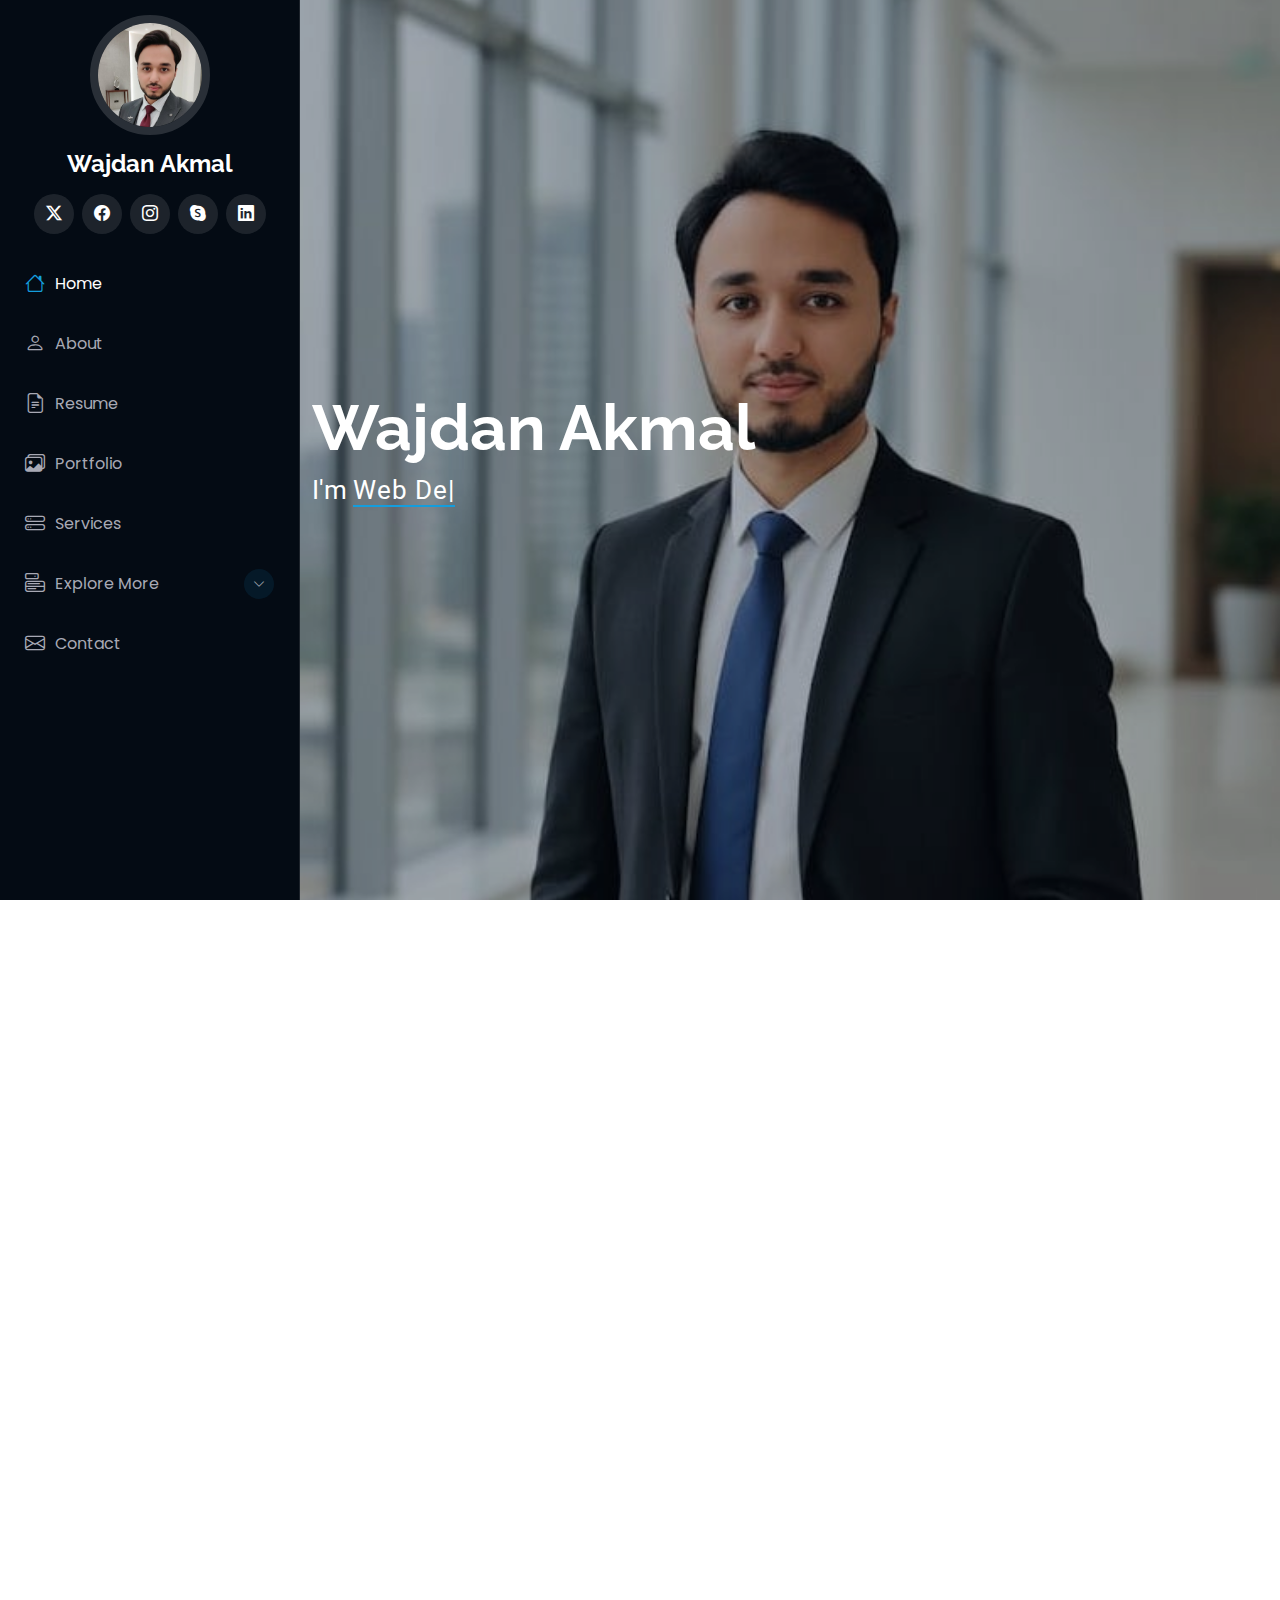
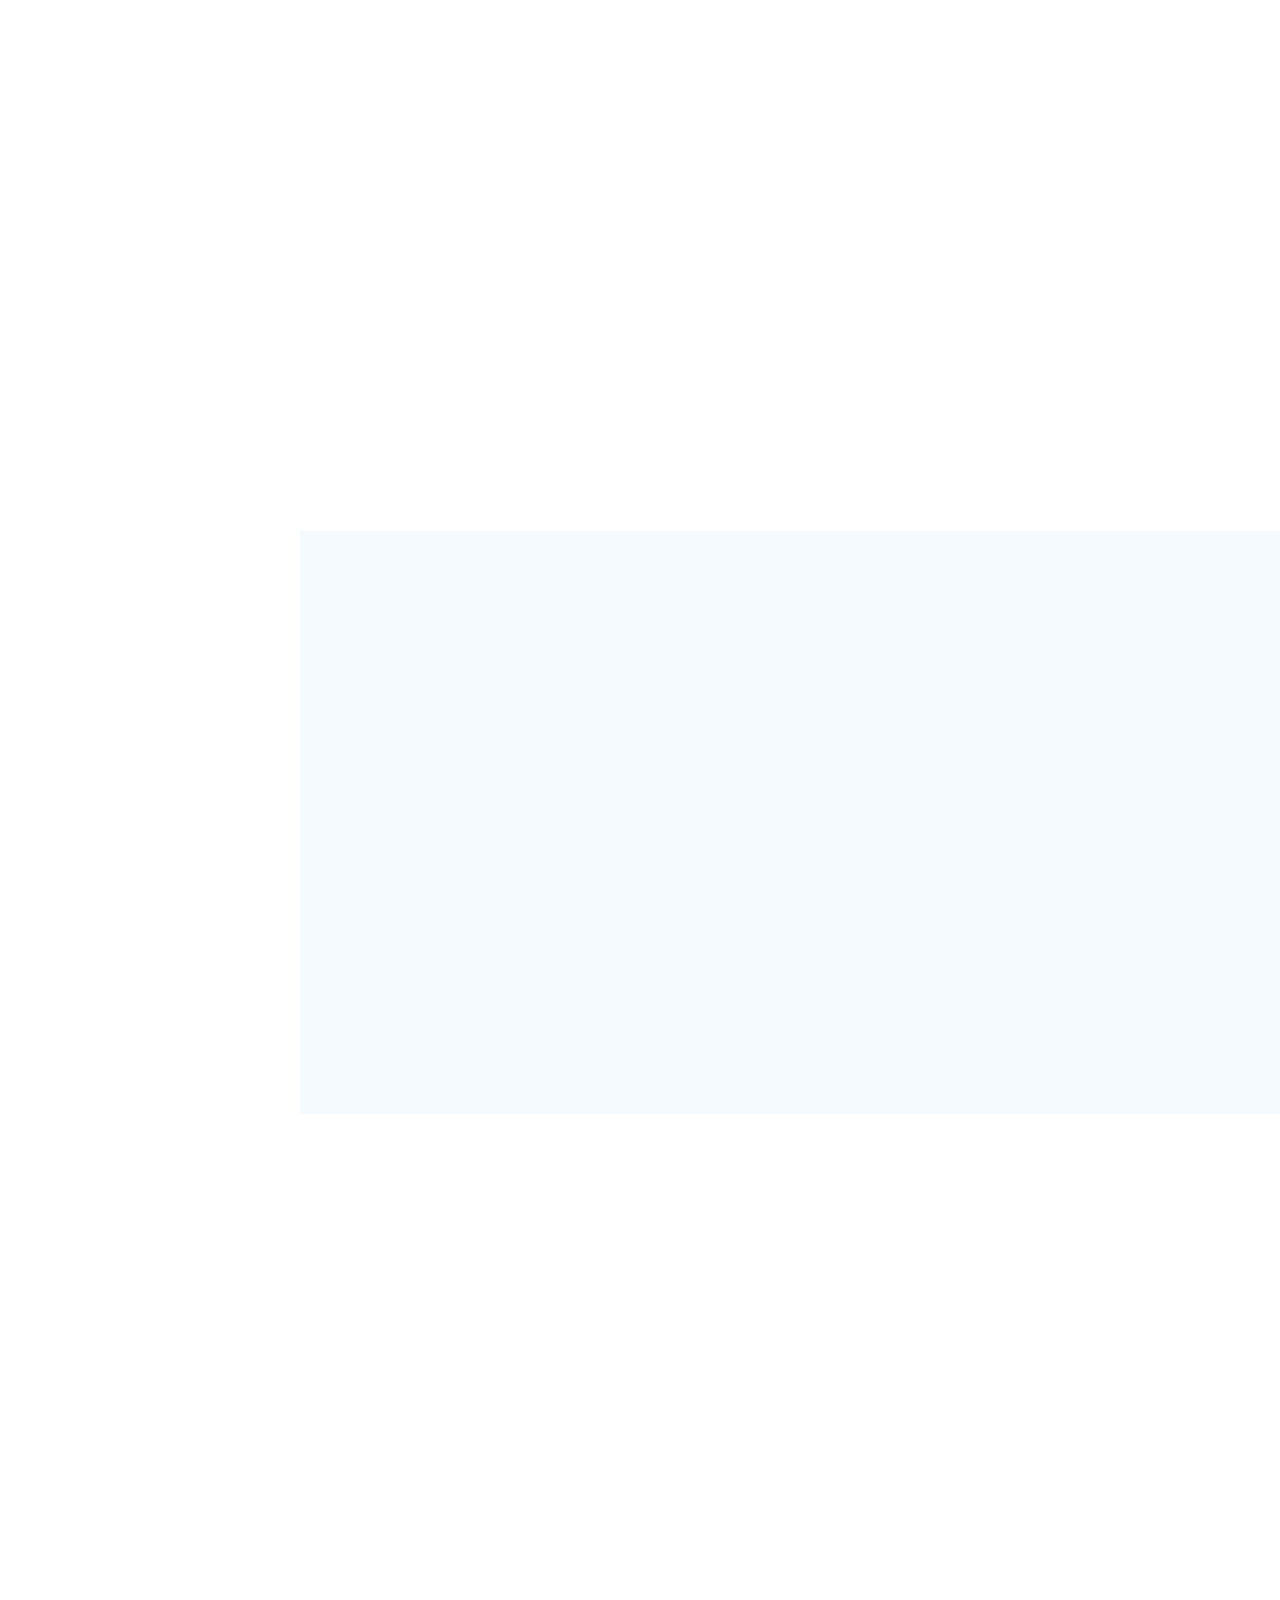
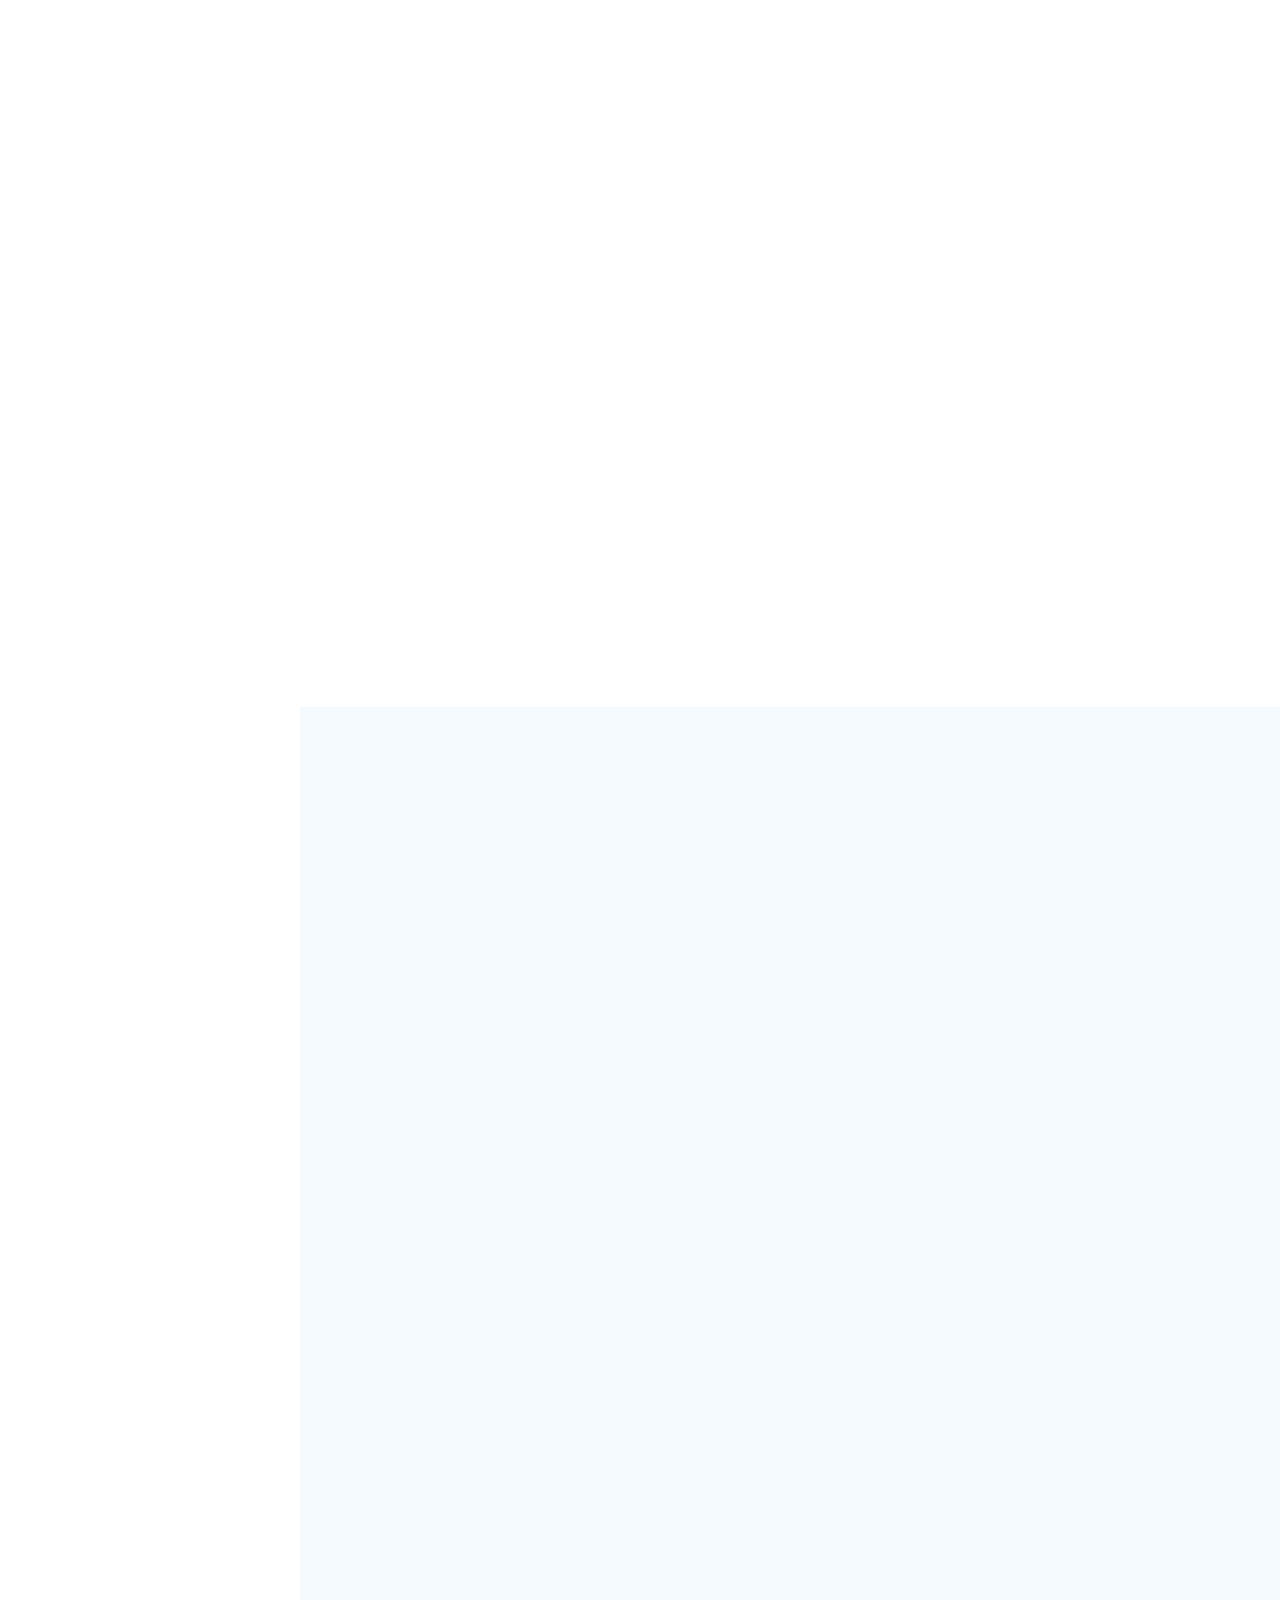
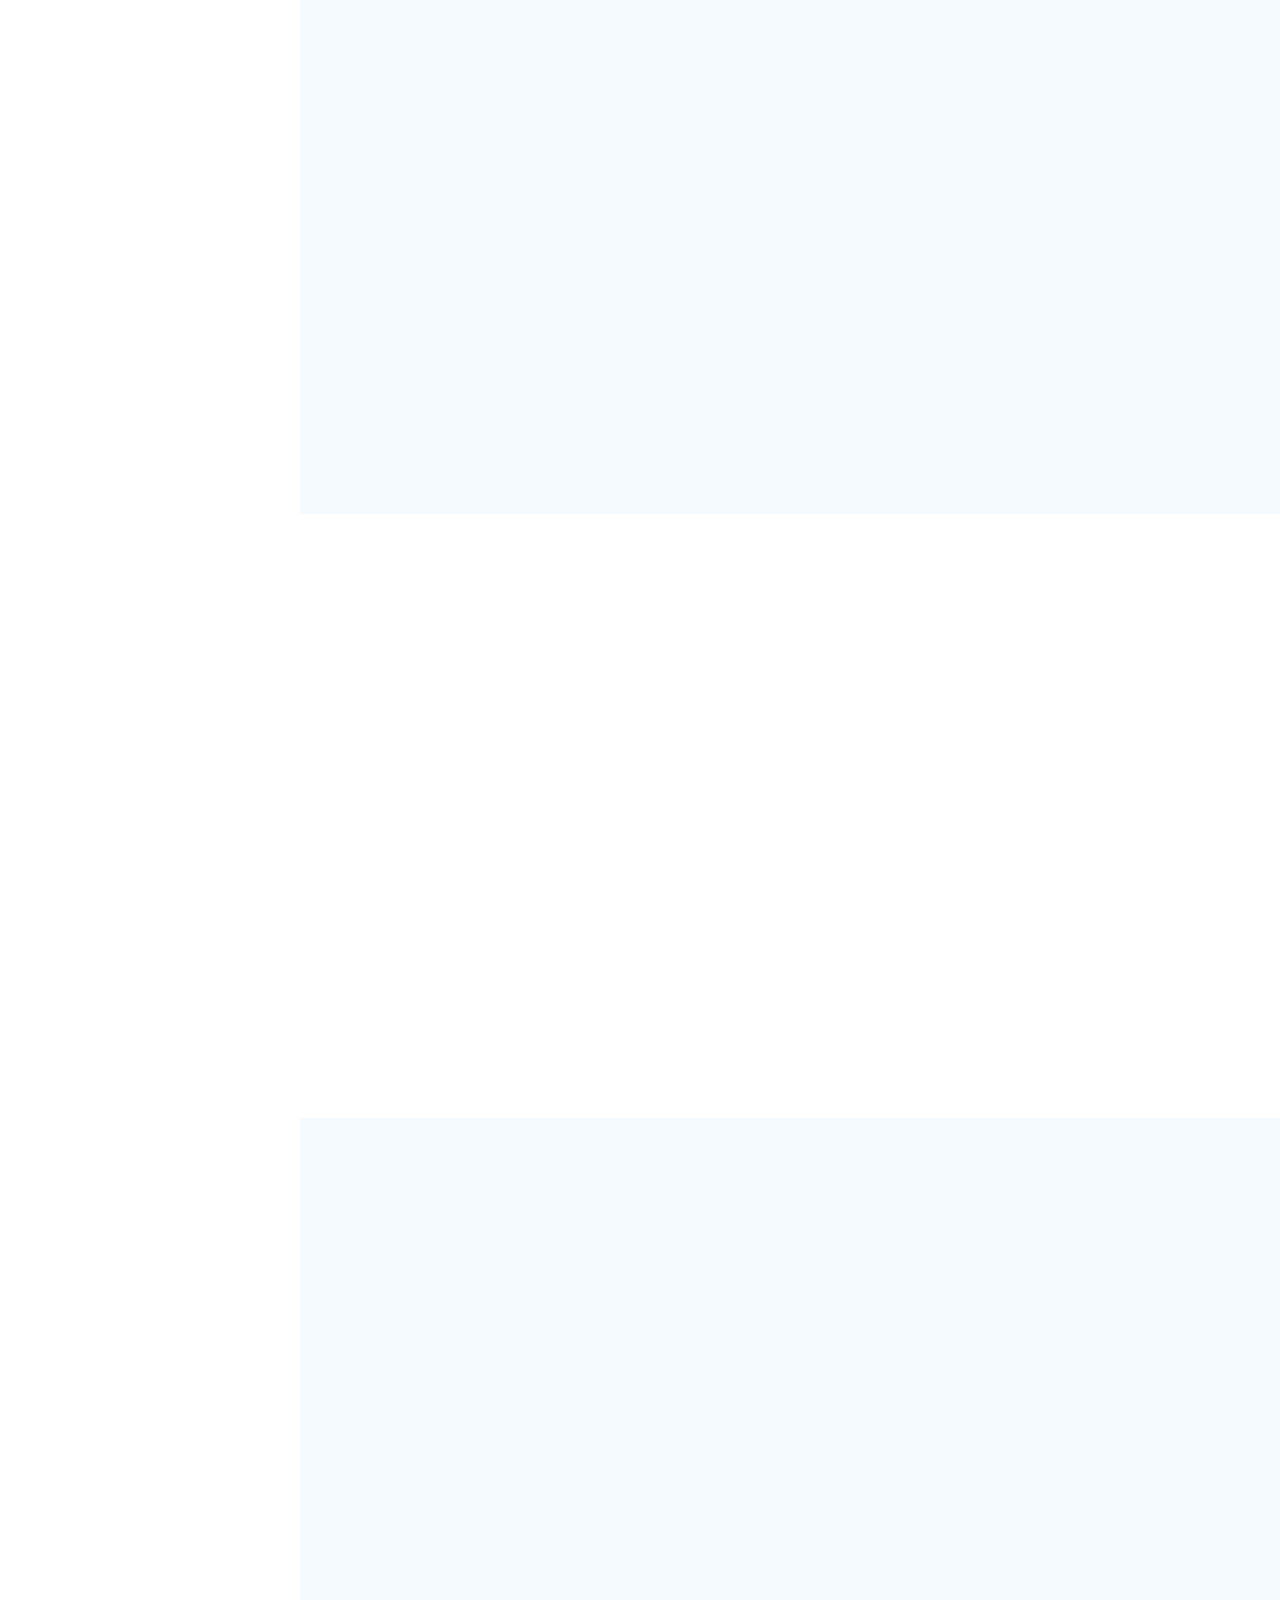
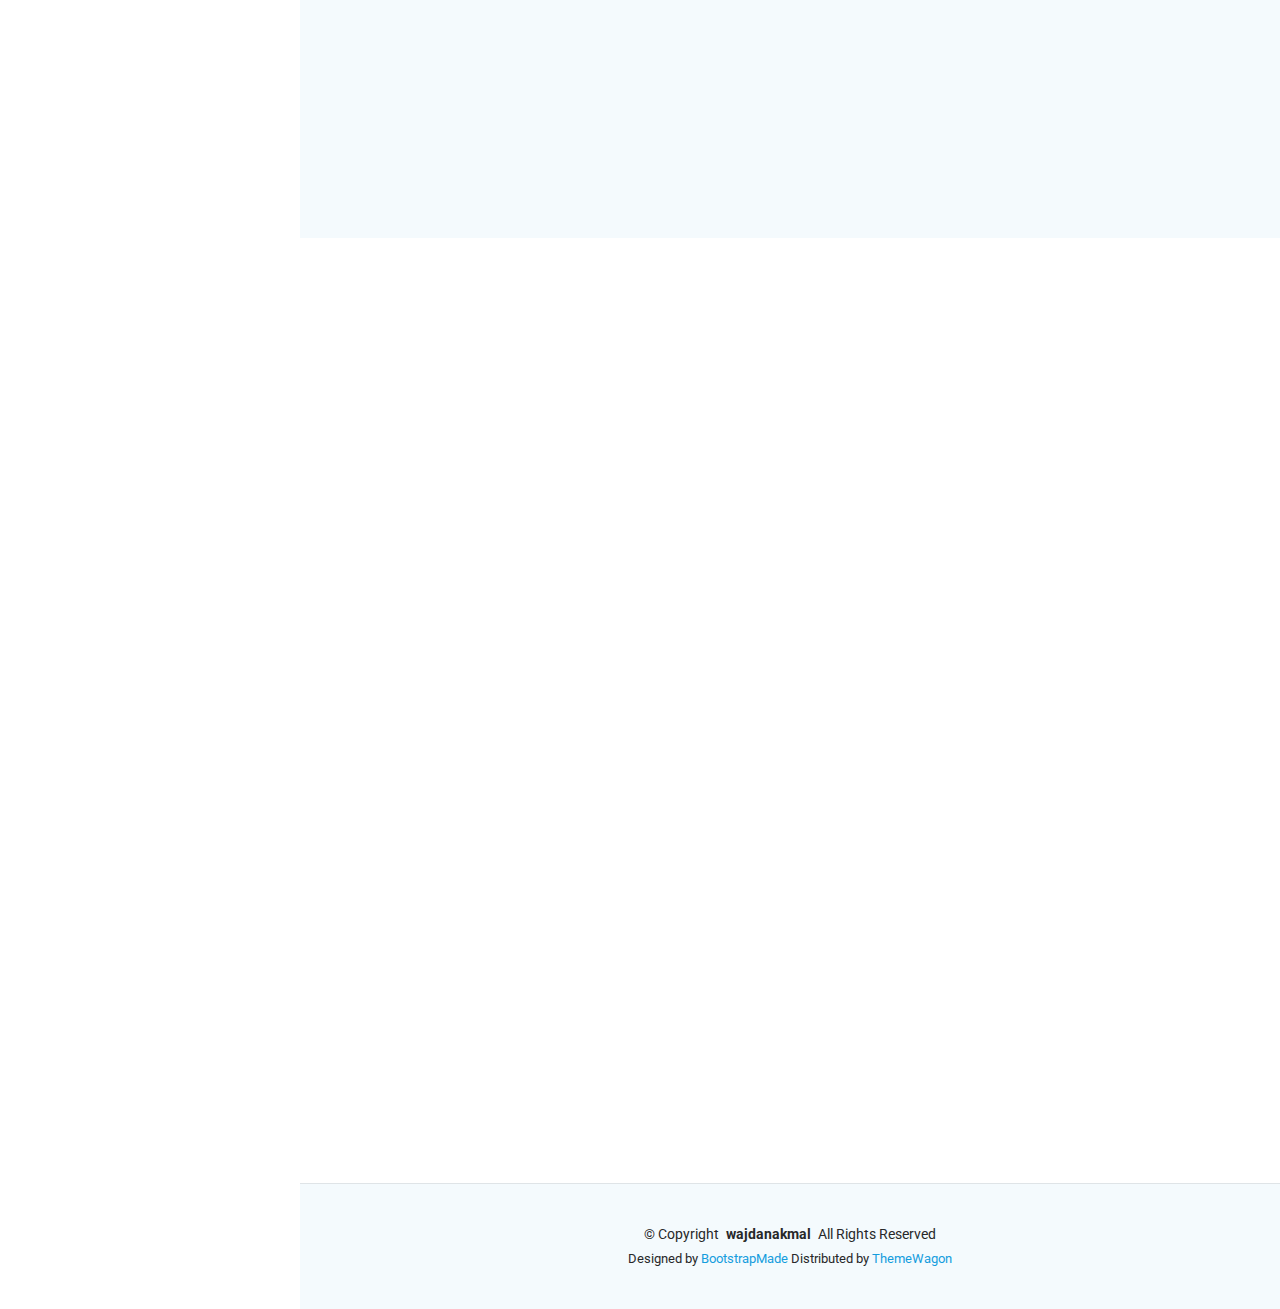
<file: index.html>
<!DOCTYPE html>
<html lang="en">
  <head>
    <meta charset="utf-8" />
    <meta content="width=device-width, initial-scale=1.0" name="viewport" />
    <title>Wajdan Akmal - One of the Best Web Developers in Pakistan</title>
    <meta content="I have been through a path of 5 year web development journey, being experienced in multiple web development technologies like LAMP, MERN, MEAN and Wordpress etc, Always available for providing my best services. Fullfilling your thoughts in a website is our passion!" name="description" />
    <!-- <meta content="Wajdan Akmal, " name="keywords" /> -->

    <!-- Favicons -->
    <link href="assets/img/favicon.png" rel="icon" />

    <!-- Fonts -->
    <link href="https://fonts.googleapis.com" rel="preconnect" />
    <link href="https://fonts.gstatic.com" rel="preconnect" crossorigin />
    <link
      href="https://fonts.googleapis.com/css2?family=Roboto:ital,wght@0,100;0,300;0,400;0,500;0,700;0,900;1,100;1,300;1,400;1,500;1,700;1,900&family=Poppins:ital,wght@0,100;0,200;0,300;0,400;0,500;0,600;0,700;0,800;0,900;1,100;1,200;1,300;1,400;1,500;1,600;1,700;1,800;1,900&family=Raleway:ital,wght@0,100;0,200;0,300;0,400;0,500;0,600;0,700;0,800;0,900;1,100;1,200;1,300;1,400;1,500;1,600;1,700;1,800;1,900&display=swap"
      rel="stylesheet"
    />

    <!-- Vendor CSS Files -->
    <link
      href="assets/vendor/bootstrap/css/bootstrap.min.css"
      rel="stylesheet"
    />
    <link
      href="assets/vendor/bootstrap-icons/bootstrap-icons.css"
      rel="stylesheet"
    />
    <link href="assets/vendor/aos/aos.css" rel="stylesheet" />
    <link
      href="assets/vendor/glightbox/css/glightbox.min.css"
      rel="stylesheet"
    />
    <link href="assets/vendor/swiper/swiper-bundle.min.css" rel="stylesheet" />

    <!-- Main CSS File -->
    <link href="assets/css/main.css" rel="stylesheet" />
  </head>

  <body class="index-page">

      <!-- header Section -->
    <header id="header" class="header dark-background d-flex flex-column">
      <i class="header-toggle d-xl-none bi bi-list"></i>

      <div class="profile-img">
        <img
          src="assets/img/profile_pic.jpeg"
          alt="my profile pic"
          class="img-fluid rounded-circle"
        />
      </div>

      <a
        href="index.html"
        class="logo d-flex align-items-center justify-content-center"
      >
        <!-- Uncomment the line below if you also wish to use an image logo -->
        <!-- <img src="assets/img/logo.png" alt=""> -->
        <h1 class="sitename">Wajdan Akmal</h1>
      </a>

      <div class="social-links text-center">
        <a href="#" target="_blank" class="twitter"
          ><i class="bi bi-twitter-x"></i
        ></a>
        <a href="#" target="_blank" class="facebook"
          ><i class="bi bi-facebook"></i
        ></a>
        <a
          href="https://www.instagram.com/wajdan_akmal?igsh=a2FhamUxbHI5dTQ0"
          class="instagram"
          target="_blank"
          ><i class="bi bi-instagram"></i
        ></a>
        <a href="#" target="_blank" class="google-plus"
          ><i class="bi bi-skype"></i
        ></a>
        <a
          href="https://www.linkedin.com/in/wajdan-akmal-644436275?utm_source=share&utm_campaign=share_via&utm_content=profile&utm_medium=android_app"
          target="_blank"
          class="linkedin"
          ><i class="bi bi-linkedin"></i
        ></a>
      </div>

      <nav id="navmenu" class="navmenu">
        <ul>
          <li>
            <a href="#hero" class="active"
              ><i class="bi bi-house navicon"></i>Home</a
            >
          </li>
          <li>
            <a href="#about"><i class="bi bi-person navicon"></i> About</a>
          </li>
          <li>
            <a href="#resume"
              ><i class="bi bi-file-earmark-text navicon"></i> Resume</a
            >
          </li>
          <li>
            <a href="#portfolio"
              ><i class="bi bi-images navicon"></i> Portfolio</a
            >
          </li>
          <li>
            <a href="#services"
              ><i class="bi bi-hdd-stack navicon"></i> Services</a
            >
          </li>
          <li class="dropdown">
            <a href="#"
              ><i class="bi bi-menu-button navicon"></i> <span>Explore More</span>
              <i class="bi bi-chevron-down toggle-dropdown"></i
            ></a>
            <ul>
              <li><a href="#">My Blogs</a></li>
              <li class="dropdown">
                <a href="#"
                  ><span>Deep Dropdown</span>
                  <i class="bi bi-chevron-down toggle-dropdown"></i
                ></a>
                <ul>
                  <li><a href="#">Deep Dropdown 1</a></li>
                  <li><a href="#">Deep Dropdown 2</a></li>
                  <li><a href="#">Deep Dropdown 3</a></li>
                  <li><a href="#">Deep Dropdown 4</a></li>
                  <li><a href="#">Deep Dropdown 5</a></li>
                </ul>
              </li>
              <li><a href="#">Dropdown 2</a></li>
              <li><a href="#">Dropdown 3</a></li>
              <li><a href="#">Dropdown 4</a></li>
            </ul>
          </li>
          <li>
            <a href="#contact"
              ><i class="bi bi-envelope navicon"></i> Contact</a
            >
          </li>
        </ul>
      </nav>
    </header>
      <!-- header Section -->

    <main class="main">
      <!-- Hero Section -->
      <section id="hero" class="hero section dark-background">
        <img src="assets/img/banner_image.jpeg" alt="" data-aos="fade-in" class="" />

        <div class="container" data-aos="fade-up" data-aos-delay="100">
          <h2>Wajdan Akmal</h2>
          <p>
            I'm
            <span
              class="typed"
              data-typed-items="Web Developer, Web Designer, Freelancer"
            ></span
            ><span
              class="typed-cursor typed-cursor--blink"
              aria-hidden="true"
            ></span
            ><span
              class="typed-cursor typed-cursor--blink"
              aria-hidden="true"
            ></span>
          </p>
        </div>
      </section>
      <!-- /Hero Section -->

      <!-- About Section -->
      <section id="about" class="about section">
        <!-- Section Title -->
        <div class="container section-title" data-aos="fade-up">
          <h2>About</h2>
          <p>
            I have been through a path of 5 year web development journey, being experienced in multiple web
            development technologies like LAMP, MERN, MEAN and Wordpress etc, Always available for providing my best services. Fullfilling your thoughts in a website is our passion!

          </p>
        </div>
        <!-- End Section Title -->

        <div class="container" data-aos="fade-up" data-aos-delay="100">
          <div class="row gy-4 justify-content-center">
            <!-- <div class="col-lg-4">
              <img src="assets/img/profile_pic.jpeg" class="img-fluid rounded" alt="" />
            </div> -->
            <div class="col-lg-8 content">
              <h2>Web Developer &amp; UI/UX Designer.</h2>
              <p class="fst-italic py-3">
               Here is some more information about me.
              </p>
              <div class="row">
                <div class="col-lg-6">
                  <ul>
                    <li>
                      <i class="bi bi-chevron-right"></i>
                      <strong>Birthday:</strong> <span>17 August 2001</span>
                    </li>
                    <li>
                      <i class="bi bi-chevron-right"></i>
                      <strong>Website:</strong> <span>www.wajdanakmal.com</span>
                    </li>
                    <li>
                      <i class="bi bi-chevron-right"></i>
                      <strong>Phone:</strong> <span>+92 307 0177697</span>
                    </li>
                    <li>
                      <i class="bi bi-chevron-right"></i>
                      <strong>City:</strong> <span>Bahawalpur, Pakistan</span>
                    </li>
                  </ul>
                </div>
                <div class="col-lg-6">
                  <ul>
                    <li>
                      <i class="bi bi-chevron-right"></i> <strong>Age:</strong>
                      <span>25</span>
                    </li>
                    <li>
                      <i class="bi bi-chevron-right"></i>
                      <strong>Degree:</strong>
                      <span>BSCS(4 year program)</span>
                    </li>
                    <li>
                      <i class="bi bi-chevron-right"></i>
                      <strong>Email:</strong>
                      <span>wajdanakmal37@gmail.com</span>
                    </li>
                    <li>
                      <i class="bi bi-chevron-right"></i>
                      <strong>Freelance:</strong> <span>Available</span>
                    </li>
                  </ul>
                </div>
              </div>
              <p class="py-3">
                Started my journey with HTML, CSS and JavaScript in 2020 during pandemic Covid-19, then improved my frontend skills more with learning Tailwind CSS and Bootstrap, then learned PHP for exploring Backend Development,then got familier with databases like MySQL and MongoDB, then i got busy in learning React, Express, Node js, and other skills relating MERN stack. During all these sessions i skilled my self in making Wordpress websites like Business Websites, Portfolios, E-Commerce stores and Blogging websites etc and setting up Shopify stores as well for satisfying some of my clients. 
≈              </p>
            </div>
          </div>
        </div>
      </section>
      <!-- /About Section -->

      <!-- Stats Section -->
      <section id="stats" class="stats section">
        <div class="container" data-aos="fade-up" data-aos-delay="100">
          <div class="row gy-4">
            <div class="col-lg-3 col-md-6">
              <div class="stats-item">
                <i class="bi bi-emoji-smile"></i>
                <span
                  data-purecounter-start="0"
                  data-purecounter-end="97"
                  data-purecounter-duration="1"
                  class="purecounter"
                ></span>
                <p>
                  <strong>Happy Clients</strong> <span>who consulted me for services</span>
                </p>
              </div>
            </div>
            <!-- End Stats Item -->

            <div class="col-lg-3 col-md-6">
              <div class="stats-item">
                <i class="bi bi-journal-richtext"></i>
                <span
                  data-purecounter-start="0"
                  data-purecounter-end="34"
                  data-purecounter-duration="1"
                  class="purecounter"
                ></span>
                <p>
                  <strong>Projects</strong>
                  <span>made in different technologies for learnings</span>
                </p>
              </div>
            </div>
            <!-- End Stats Item -->

            <div class="col-lg-3 col-md-6">
              <div class="stats-item">
                <i class="bi bi-headset"></i>
                <span
                  data-purecounter-start="0"
                  data-purecounter-end="15"
                  data-purecounter-duration="1"
                  class="purecounter"
                ></span>
                <p>
                  <strong>Hours Of Support</strong>
                  <span>per week</span>
                </p>
              </div>
            </div>
            <!-- End Stats Item -->

            <div class="col-lg-3 col-md-6">
              <div class="stats-item">
                <i class="bi bi-people"></i>
                <span
                  data-purecounter-start="0"
                  data-purecounter-end="18"
                  data-purecounter-duration="1"
                  class="purecounter"
                ></span>
                <p>
                  <strong>Workers</strong>
                  <span>have concerned with me including graphic and UI/UX designers, front-end and back-end developers, etc</span>
                </p>
              </div>
            </div>
            <!-- End Stats Item -->
          </div>
        </div>
      </section>
      <!-- /Stats Section -->

      <!-- Skills Section -->
      <section id="skills" class="skills section light-background">
        <!-- Section Title -->
        <div class="container section-title" data-aos="fade-up">
          <h2>Skills</h2>
          <p>
           Let me try to frame my skills in following.
          </p>
        </div>
        <!-- End Section Title -->

        <div class="container" data-aos="fade-up" data-aos-delay="100">
          <div class="row skills-content skills-animation">
            <div class="col-lg-6">
              <div class="progress">
                <span class="skill"
                  ><span>HTML5</span> <i class="val">100%</i></span
                >
                <div class="progress-bar-wrap">
                  <div
                    class="progress-bar"
                    role="progressbar"
                    aria-valuenow="100"
                    aria-valuemin="0"
                    aria-valuemax="100"
                  ></div>
                </div>
              </div>
              <!-- End Skills Item -->

              <div class="progress">
                <span class="skill"
                  ><span>CSS4</span> <i class="val">90%</i></span
                >
                <div class="progress-bar-wrap">
                  <div
                    class="progress-bar"
                    role="progressbar"
                    aria-valuenow="90"
                    aria-valuemin="0"
                    aria-valuemax="100"
                  ></div>
                </div>
              </div>
              <!-- End Skills Item -->

              <div class="progress">
                <span class="skill"
                  ><span>JavaScript</span> <i class="val">85%</i></span
                >
                <div class="progress-bar-wrap">
                  <div
                    class="progress-bar"
                    role="progressbar"
                    aria-valuenow="85"
                    aria-valuemin="0"
                    aria-valuemax="100"
                  ></div>
                </div>
              </div>
              <!-- End Skills Item -->

              <div class="progress">
                <span class="skill"
                  ><span>Bootstrap</span> <i class="val">90%</i></span
                >
                <div class="progress-bar-wrap">
                  <div
                    class="progress-bar"
                    role="progressbar"
                    aria-valuenow="90"
                    aria-valuemin="0"
                    aria-valuemax="100"
                  ></div>
                </div>
              </div>
              <!-- End Skills Item -->

              <div class="progress">
                <span class="skill"
                  ><span>Tailwind CSS</span> <i class="val">90%</i></span
                >
                <div class="progress-bar-wrap">
                  <div
                    class="progress-bar"
                    role="progressbar"
                    aria-valuenow="90"
                    aria-valuemin="0"
                    aria-valuemax="100"
                  ></div>
                </div>
              </div>
              <!-- End Skills Item -->
            </div>

            <div class="col-lg-6">
              <div class="progress">
                <span class="skill"
                  ><span>PHP</span> <i class="val">90%</i></span
                >
                <div class="progress-bar-wrap">
                  <div
                    class="progress-bar"
                    role="progressbar"
                    aria-valuenow="90"
                    aria-valuemin="0"
                    aria-valuemax="100"
                  ></div>
                </div>
              </div>
              <!-- End Skills Item -->
              <div class="progress">
                <span class="skill"
                  ><span>MySQL</span> <i class="val">90%</i></span
                >
                <div class="progress-bar-wrap">
                  <div
                    class="progress-bar"
                    role="progressbar"
                    aria-valuenow="90"
                    aria-valuemin="0"
                    aria-valuemax="100"
                  ></div>
                </div>
              </div>
              <!-- End Skills Item -->
              <div class="progress">
                <span class="skill"
                  ><span>MongoDB</span> <i class="val">90%</i></span
                >
                <div class="progress-bar-wrap">
                  <div
                    class="progress-bar"
                    role="progressbar"
                    aria-valuenow="90"
                    aria-valuemin="0"
                    aria-valuemax="100"
                  ></div>
                </div>
              </div>
              <!-- End Skills Item -->

              <div class="progress">
                <span class="skill"
                  ><span>WordPress/CMS</span> <i class="val">90%</i></span
                >
                <div class="progress-bar-wrap">
                  <div
                    class="progress-bar"
                    role="progressbar"
                    aria-valuenow="90"
                    aria-valuemin="0"
                    aria-valuemax="100"
                  ></div>
                </div>
              </div>
              <!-- End Skills Item -->

              <div class="progress">
                <span class="skill"
                  ><span>Shopify</span> <i class="val">90%</i></span
                >
                <div class="progress-bar-wrap">
                  <div
                    class="progress-bar"
                    role="progressbar"
                    aria-valuenow="90"
                    aria-valuemin="0"
                    aria-valuemax="100"
                  ></div>
                </div>
              </div>
              <!-- End Skills Item -->
            </div>
          </div>
        </div>
      </section>
      <!-- /Skills Section -->

      <!-- Resume Section -->
      <section id="resume" class="resume section">
        <!-- Section Title -->
        <div class="container section-title" data-aos="fade-up">
          <h2>My Resume</h2>
          <!-- <p>
             Click below to download resume.
          </p> -->
        </div>
        <!-- End Section Title -->

        <div class="container">
          <div class="row">
            <div class="col-lg-6" data-aos="fade-up" data-aos-delay="100">
              <h3 class="resume-title">Sumary</h3>

              <div class="resume-item pb-0">
                <h4>Wajdan Akmal</h4>
                <p>
                  <em></em>
                    Enthusiastic and technically skilled Bachelor of Computer Science with a strong foundation in multiple web
            development technologies like LAMP, MERN, MEAN and Wordpress etc. Proficient in front-end technologies including HTML,
            CSS, JavaScript, React, Tailwind, and Bootstrap, as well as back-end
            development with PHP, Express js, Node js and interacted with databases like MySQL and MongoDB.Seeking an entry-level web developer position to apply my
            skills and contribute to innovative web solutions.</em
                  >
                </p>
                <ul>
                  <li>Arif Town, Jail Road, Bahawalpur</li>
                  <li>+92 307 0177697</li>
                  <li>wajdanakmal37@gmail.com</li>
                  <li><a href="https://www.linkedin.com/in/wajdan-akmal-644436275?utm_source=share&utm_campaign=share_via&utm_content=profile&utm_medium=android_app">Linkedin</a></li>
                  <li><a href="https://github.com/waji27">Github</a></li>
                </ul>
              </div>
              <!-- Edn Resume Item -->

              <h3 class="resume-title">Education</h3>
              <div class="resume-item">
                <h4>Bachelor of Science in Computer Science</h4>
                <h5>2020 - 2024</h5>
                <p><em>Islamia University Bahawalpur</em></p>
                <p>
                Made a teachify app as my final year project
                </p>
              </div>
              <!-- Edn Resume Item -->

              <div class="resume-item">
                <h4>Intermediate</h4>
                <h5>2018 - 2020</h5>
                <p><em>Sadiq Egerton Graduate College Bahawalpur</em></p>
                <p>
                 Passed my intermediate with 2nd division
                </p>
              </div>
              <!-- Edn Resume Item -->
            </div>

            <div class="col-lg-6" data-aos="fade-up" data-aos-delay="200">
              <h3 class="resume-title">Professional Experience</h3>
              <div class="resume-item">
                <h4>Internee at Enigmetics</h4>
                <h5>2024 - Present</h5>
                <p><em>Enigmetics - Bahawalpur</em></p>
                <ul>
                  <li>
                    Doing Internship in Enigmetics.
                  </li>
                  <li>
                   Completed multiple courses in this Software house and learned a lot.
                  </li>
                  <li>
                    Got a chance to work with professionals and how teams collaborate to make stunning  projects.
                  </li>
                </ul>
              </div>
              <!-- Edn Resume Item -->

              <div class="resume-item">
                <h4>Freelance Web Development</h4>
                <h5>2022 - 2024</h5>
                <p><em>Made multiple projects in multiple technologies for clients.</em></p>
                <ul>
                                    <li>
                    LMS in WordPress for Seeks Academy Bahawalpur
                  </li>
                              <li>
                    Blogging site in LAMP for a client
                  </li>
                  <li>
                   Shopify store  
                  </li>
                        <li>
                   Blogging Site in Wordpress for a client
                  </li>
                </ul>
              </div>
              <!-- Edn Resume Item -->

              <div class="resume-item">
                <h4>Personal Web Development</h4>
                <h5>2020 - 2021</h5>
                <p><em>Made multiple projects in multiple stacks for learning</em></p>
                <ul>
                  <li>
                  Learned HTML, CSS and JavaScript and made projects like <a href="">project1</a>, <a href="">project2</a> and <a href="">project3</a>.
                  </li>
                  <li>
                  Learned PHP and Database MySQL and made Projects like <a href="">project1</a>, <a href="">project2</a> and <a href="">project3</a>.
                  </li>
                  <li>
                    Learn React and MongoDB database and made projects like <a href="">project1</a>, <a href="">project2</a> and <a href="">project3</a>.
                  </li>
                </ul>
              </div>
              <!-- Edn Resume Item -->
            </div>
          </div>
        </div>
      </section>
      <!-- /Resume Section -->

      <!-- Portfolio Section -->
      <section id="portfolio" class="portfolio section light-background">
        <!-- Section Title -->
        <div class="container section-title" data-aos="fade-up">
          <h2>Portfolio</h2>
          <p>
            Here is the filterable list of projects i have made and served with my team in multiple stack or technologies.
          </p>
        </div>
        <!-- End Section Title -->

        <div class="container">
          <div
            class="isotope-layout"
            data-default-filter="*"
            data-layout="masonry"
            data-sort="original-order"
          >
            <ul
              class="portfolio-filters isotope-filters"
              data-aos="fade-up"
              data-aos-delay="100"
            >
              <li data-filter="*" class="filter-active">All</li>
              <li data-filter=".filter-mern">MERN</li>
              <li data-filter=".filter-lamp">LAMP</li>
              <li data-filter=".filter-wordpress">Wordpress</li>
              <li data-filter=".filter-shopify">Shopify</li>
              <li data-filter=".filter-uiux">UI/UX Designs</li>
            </ul>
            <!-- End Portfolio Filters -->

            <div
              class="row gy-4 isotope-container"
              data-aos="fade-up"
              data-aos-delay="200"
            >
              <div
                class="col-lg-4 col-md-6 portfolio-item isotope-item filter-mern"
              >
                <div class="portfolio-content h-100">
                  <img
                    src="assets/img/portfolio/ecommerce.png"
                    class="img-fluid"
                    alt=""
                  />
                  <div class="portfolio-info">
                    <h4>E-COMMERCE</h4>
                    <p>An e-commerce app for selling products</p>
                    <a
                      href="assets/img/portfolio/ecommerce.png"
                      title="App 1"
                      data-gallery="portfolio-gallery-app"
                      class="glightbox preview-link"
                      ><i class="bi bi-zoom-in"></i
                    ></a>
                    <a
                      href="portfolio-details.html"
                      title="More Details"
                      class="details-link"
                      ><i class="bi bi-link-45deg"></i
                    ></a>
                  </div>
                </div>
              </div>
              <!-- End mern project 1 -->

              <div
                class="col-lg-4 col-md-6 portfolio-item isotope-item filter-mern"
              >
                <div class="portfolio-content h-100">
                  <img
                    src="assets/img/portfolio/teachify_fyp.png"
                    class="img-fluid"
                    alt=""
                  />
                  <div class="portfolio-info">
                    <h4>TEACHIFY(FYP)</h4>
                    <p>An app for interaction of teachers and students globally</p>
                    <a
                      href="assets/img/portfolio/teachify_fyp.png"
                      title="App 1"
                      data-gallery="portfolio-gallery-app"
                      class="glightbox preview-link"
                      ><i class="bi bi-zoom-in"></i
                    ></a>
                    <a
                      href="portfolio-details.html"
                      title="More Details"
                      class="details-link"
                      ><i class="bi bi-link-45deg"></i
                    ></a>
                  </div>
                </div>
              </div>
              <!-- End mern project 2 -->

              <div
                class="col-lg-4 col-md-6 portfolio-item isotope-item filter-lamp"
              >
                <div class="portfolio-content h-100">
                  <img
                    src="assets/img/portfolio/my_poertfolio.png"
                    class="img-fluid"
                    alt=""
                  />
                  <div class="portfolio-info">
                    <h4>MY PORTFOLIO</h4>
                    <p>One of my learning period project that showcase my CSS skills.</p>
                    <a
                      href="assets/img/portfolio/my_poertfolio.png"
                      title="Product 1"
                      data-gallery="portfolio-gallery-product"
                      class="glightbox preview-link"
                      ><i class="bi bi-zoom-in"></i
                    ></a>
                    <a
                      href="portfolio-details.html"
                      title="More Details"
                      class="details-link"
                      ><i class="bi bi-link-45deg"></i
                    ></a>
                  </div>
                </div>
              </div>
              <!-- End lamp 1 -->

              <div
                class="col-lg-4 col-md-6 portfolio-item isotope-item filter-wordpress"
              >
                <div class="portfolio-content h-100">
                  <img
                    src="assets/img/portfolio/seeks.png"
                    class="img-fluid"
                    alt=""
                  />
                  <div class="portfolio-info">
                    <h4>SEEKS Academy Bahawalpur</h4>
                    <p>Business Website for academy</p>
                    <a
                      href="assets/img/portfolio/seeks.png"
                      title="Branding 1"
                      data-gallery="portfolio-gallery-branding"
                      class="glightbox preview-link"
                      ><i class="bi bi-zoom-in"></i
                    ></a>
                    <a
                      href="portfolio-details.html"
                      title="More Details"
                      class="details-link"
                      ><i class="bi bi-link-45deg"></i
                    ></a>
                  </div>
                </div>
              </div>
              <!-- End Wordpress 1 -->

              <div
                class="col-lg-4 col-md-6 portfolio-item isotope-item filter-wordpress"
              >
                <div class="portfolio-content h-100">
                  <img
                    src="assets/img/portfolio/medcurric_insights.png"
                    class="img-fluid"
                    alt=""
                  />
                  <div class="portfolio-info">
                    <h4>MEDCURRIC INSIGHTS</h4>
                    <p>Blogging site for a client</p>
                    <a
                      href="assets/img/portfolio/medcurric_insights.png"
                      title="Branding 1"
                      data-gallery="portfolio-gallery-branding"
                      class="glightbox preview-link"
                      ><i class="bi bi-zoom-in"></i
                    ></a>
                    <a
                      href="portfolio-details.html"
                      title="More Details"
                      class="details-link"
                      ><i class="bi bi-link-45deg"></i
                    ></a>
                  </div>
                </div>
              </div>
              <!-- End Wordpress 1 -->

              <div
                class="col-lg-4 col-md-6 portfolio-item isotope-item filter-shopify"
              >
                <div class="portfolio-content h-100">
                  <img
                    src="assets/img/portfolio/books-1.jpg"
                    class="img-fluid"
                    alt=""
                  />
                  <div class="portfolio-info">
                    <h4>MOBICARE SAMOA</h4>
                    <p>Shopify store for selling electronics(Computer & Assessories) for a client</p>
                    <a
                      href="assets/img/portfolio/books-1.jpg"
                      title="Branding 1"
                      data-gallery="portfolio-gallery-book"
                      class="glightbox preview-link"
                      ><i class="bi bi-zoom-in"></i
                    ></a>
                    <a
                      href="portfolio-details.html"
                      title="More Details"
                      class="details-link"
                      ><i class="bi bi-link-45deg"></i
                    ></a>
                  </div>
                </div>
              </div>
              <!-- End Shopify 1 -->

              <div
                class="col-lg-4 col-md-6 portfolio-item isotope-item filter-uiux"
              >
                <div class="portfolio-content h-100">
                  <img
                    src="assets/img/portfolio/app-2.jpg"
                    class="img-fluid"
                    alt=""
                  />
                  <div class="portfolio-info">
                    <h4>CIRCULARLA</h4>
                    <p>Design for website consists of circles</p>
                    <a
                      href="assets/img/portfolio/app-2.jpg"
                      title="App 2"
                      data-gallery="portfolio-gallery-app"
                      class="glightbox preview-link"
                      ><i class="bi bi-zoom-in"></i
                    ></a>
                    <a
                      href="portfolio-details.html"
                      title="More Details"
                      class="details-link"
                      ><i class="bi bi-link-45deg"></i
                    ></a>
                  </div>
                </div>
              </div>
              <!-- End UI/UX Item -->

              <div
                class="col-lg-4 col-md-6 portfolio-item isotope-item filter-product"
              >
                <div class="portfolio-content h-100">
                  <img
                    src="assets/img/portfolio/product-2.jpg"
                    class="img-fluid"
                    alt=""
                  />
                  <div class="portfolio-info">
                    <h4>Product 2</h4>
                    <p>Lorem ipsum, dolor sit amet consectetur</p>
                    <a
                      href="assets/img/portfolio/product-2.jpg"
                      title="Product 2"
                      data-gallery="portfolio-gallery-product"
                      class="glightbox preview-link"
                      ><i class="bi bi-zoom-in"></i
                    ></a>
                    <a
                      href="portfolio-details.html"
                      title="More Details"
                      class="details-link"
                      ><i class="bi bi-link-45deg"></i
                    ></a>
                  </div>
                </div>
              </div>
              <!-- End Portfolio Item -->

              <div
                class="col-lg-4 col-md-6 portfolio-item isotope-item filter-branding"
              >
                <div class="portfolio-content h-100">
                  <img
                    src="assets/img/portfolio/branding-2.jpg"
                    class="img-fluid"
                    alt=""
                  />
                  <div class="portfolio-info">
                    <h4>Branding 2</h4>
                    <p>Lorem ipsum, dolor sit amet consectetur</p>
                    <a
                      href="assets/img/portfolio/branding-2.jpg"
                      title="Branding 2"
                      data-gallery="portfolio-gallery-branding"
                      class="glightbox preview-link"
                      ><i class="bi bi-zoom-in"></i
                    ></a>
                    <a
                      href="portfolio-details.html"
                      title="More Details"
                      class="details-link"
                      ><i class="bi bi-link-45deg"></i
                    ></a>
                  </div>
                </div>
              </div>
              <!-- End Portfolio Item -->

              <div
                class="col-lg-4 col-md-6 portfolio-item isotope-item filter-books"
              >
                <div class="portfolio-content h-100">
                  <img
                    src="assets/img/portfolio/books-2.jpg"
                    class="img-fluid"
                    alt=""
                  />
                  <div class="portfolio-info">
                    <h4>Books 2</h4>
                    <p>Lorem ipsum, dolor sit amet consectetur</p>
                    <a
                      href="assets/img/portfolio/books-2.jpg"
                      title="Branding 2"
                      data-gallery="portfolio-gallery-book"
                      class="glightbox preview-link"
                      ><i class="bi bi-zoom-in"></i
                    ></a>
                    <a
                      href="portfolio-details.html"
                      title="More Details"
                      class="details-link"
                      ><i class="bi bi-link-45deg"></i
                    ></a>
                  </div>
                </div>
              </div>
              <!-- End Portfolio Item -->

              <div
                class="col-lg-4 col-md-6 portfolio-item isotope-item filter-app"
              >
                <div class="portfolio-content h-100">
                  <img
                    src="assets/img/portfolio/app-3.jpg"
                    class="img-fluid"
                    alt=""
                  />
                  <div class="portfolio-info">
                    <h4>App 3</h4>
                    <p>Lorem ipsum, dolor sit amet consectetur</p>
                    <a
                      href="assets/img/portfolio/app-3.jpg"
                      title="App 3"
                      data-gallery="portfolio-gallery-app"
                      class="glightbox preview-link"
                      ><i class="bi bi-zoom-in"></i
                    ></a>
                    <a
                      href="portfolio-details.html"
                      title="More Details"
                      class="details-link"
                      ><i class="bi bi-link-45deg"></i
                    ></a>
                  </div>
                </div>
              </div>
              <!-- End Portfolio Item -->

              <div
                class="col-lg-4 col-md-6 portfolio-item isotope-item filter-product"
              >
                <div class="portfolio-content h-100">
                  <img
                    src="assets/img/portfolio/product-3.jpg"
                    class="img-fluid"
                    alt=""
                  />
                  <div class="portfolio-info">
                    <h4>Product 3</h4>
                    <p>Lorem ipsum, dolor sit amet consectetur</p>
                    <a
                      href="assets/img/portfolio/product-3.jpg"
                      title="Product 3"
                      data-gallery="portfolio-gallery-product"
                      class="glightbox preview-link"
                      ><i class="bi bi-zoom-in"></i
                    ></a>
                    <a
                      href="portfolio-details.html"
                      title="More Details"
                      class="details-link"
                      ><i class="bi bi-link-45deg"></i
                    ></a>
                  </div>
                </div>
              </div>
              <!-- End Portfolio Item -->

              <div
                class="col-lg-4 col-md-6 portfolio-item isotope-item filter-branding"
              >
                <div class="portfolio-content h-100">
                  <img
                    src="assets/img/portfolio/branding-3.jpg"
                    class="img-fluid"
                    alt=""
                  />
                  <div class="portfolio-info">
                    <h4>Branding 3</h4>
                    <p>Lorem ipsum, dolor sit amet consectetur</p>
                    <a
                      href="assets/img/portfolio/branding-3.jpg"
                      title="Branding 2"
                      data-gallery="portfolio-gallery-branding"
                      class="glightbox preview-link"
                      ><i class="bi bi-zoom-in"></i
                    ></a>
                    <a
                      href="portfolio-details.html"
                      title="More Details"
                      class="details-link"
                      ><i class="bi bi-link-45deg"></i
                    ></a>
                  </div>
                </div>
              </div>
              <!-- End Portfolio Item -->

              <div
                class="col-lg-4 col-md-6 portfolio-item isotope-item filter-books"
              >
                <div class="portfolio-content h-100">
                  <img
                    src="assets/img/portfolio/books-3.jpg"
                    class="img-fluid"
                    alt=""
                  />
                  <div class="portfolio-info">
                    <h4>Books 3</h4>
                    <p>Lorem ipsum, dolor sit amet consectetur</p>
                    <a
                      href="assets/img/portfolio/books-3.jpg"
                      title="Branding 3"
                      data-gallery="portfolio-gallery-book"
                      class="glightbox preview-link"
                      ><i class="bi bi-zoom-in"></i
                    ></a>
                    <a
                      href="portfolio-details.html"
                      title="More Details"
                      class="details-link"
                      ><i class="bi bi-link-45deg"></i
                    ></a>
                  </div>
                </div>
              </div>
              <!-- End Portfolio Item -->
            </div>
            <!-- End Portfolio Container -->
          </div>
        </div>
      </section>
      <!-- /Portfolio Section -->

      <!-- Services Section -->
      <section id="services" class="services section">
        <!-- Section Title -->
        <div class="container section-title" data-aos="fade-up">
          <h2>Services</h2>
          <p>
           I specialize in offering reliable and professional services in the following areas.
          </p>
        </div>
        <!-- End Section Title -->

        <div class="container">
          <div class="row gy-4">
            <div
              class="col-lg-4 col-md-6 service-item d-flex"
              data-aos="fade-up"
              data-aos-delay="100"
            >
              <div class="icon flex-shrink-0">
                <i class="bi bi-code-slash"></i>
              </div>
              <div>
                <h4 class="title">
                  <a href="service-details.html" class="stretched-link"
                    >Web Development</a
                  >
                </h4>
                <p class="description">
                  Voluptatum deleniti atque corrupti quos dolores et quas
                  molestias excepturi sint occaecati cupiditate non provident
                </p>
              </div>
            </div>
            <!-- End Service Item -->

            <div
              class="col-lg-4 col-md-6 service-item d-flex"
              data-aos="fade-up"
              data-aos-delay="200"
            >
              <div class="icon flex-shrink-0">
                <i class="bi bi-wordpress"></i>
              </div>
              <div>
                <h4 class="title">
                  <a href="service-details.html" class="stretched-link"
                    >WordPress Development</a
                  >
                </h4>
                <p class="description">
                  Minim veniam, quis nostrud exercitation ullamco laboris nisi
                  ut aliquip ex ea commodo consequat tarad limino ata
                </p>
              </div>
            </div>
            <!-- End Service Item -->

            <div
              class="col-lg-4 col-md-6 service-item d-flex"
              data-aos="fade-up"
              data-aos-delay="300"
            >
              <div class="icon flex-shrink-0">
                <i class="bi bi-bezier2"></i>
              </div>
              <div>
                <h4 class="title">
                  <a href="service-details.html" class="stretched-link"
                    >Graphic Designing</a
                  >
                </h4>
                <p class="description">
                  Duis aute irure dolor in reprehenderit in voluptate velit esse
                  cillum dolore eu fugiat nulla pariatur
                </p>
              </div>
            </div>
            <!-- End Service Item -->

            <div
              class="col-lg-4 col-md-6 service-item d-flex"
              data-aos="fade-up"
              data-aos-delay="400"
            >
              <div class="icon flex-shrink-0">
                <i class="bi bi-bag"></i>
              </div>
              <div>
                <h4 class="title">
                  <a href="service-details.html" class="stretched-link"
                    >Shopify Stores</a
                  >
                </h4>
                <p class="description">
                  Excepteur sint occaecat cupidatat non proident, sunt in culpa
                  qui officia deserunt mollit anim id est laborum
                </p>
              </div>
            </div>
            <!-- End Service Item -->

            <div
              class="col-lg-4 col-md-6 service-item d-flex"
              data-aos="fade-up"
              data-aos-delay="500"
            >
              <div class="icon flex-shrink-0">
                <i class="bi bi-droplet-half"></i>
              </div>
              <div>
                <h4 class="title">
                  <a href="service-details.html" class="stretched-link"
                    >UI/UX Designs</a
                  >
                </h4>
                <p class="description">
                  At vero eos et accusamus et iusto odio dignissimos ducimus qui
                  blanditiis praesentium voluptatum deleniti atque
                </p>
              </div>
            </div>
            <!-- End Service Item -->

            <div
              class="col-lg-4 col-md-6 service-item d-flex"
              data-aos="fade-up"
              data-aos-delay="600"
            >
              <div class="icon flex-shrink-0">
                <i class="bi bi-body-text"></i>
              </div>
              <div>
                <h4 class="title">
                  <a href="service-details.html" class="stretched-link"
                    >Content Writing</a
                  >
                </h4>
                <p class="description">
                  Et harum quidem rerum facilis est et expedita distinctio. Nam
                  libero tempore, cum soluta nobis est eligendi
                </p>
              </div>
            </div>
            <!-- End Service Item -->
          </div>
        </div>
      </section>
      <!-- /Services Section -->

      <!-- Testimonials Section -->
      <section id="testimonials" class="testimonials section light-background">
        <!-- Section Title -->
        <div class="container section-title" data-aos="fade-up">
          <h2>Testimonials</h2>
          <p>
            Necessitatibus eius consequatur ex aliquid fuga eum quidem sint
            consectetur velit
          </p>
        </div>
        <!-- End Section Title -->

        <div class="container" data-aos="fade-up" data-aos-delay="100">
          <div class="swiper init-swiper">
            <script type="application/json" class="swiper-config">
              {
                "loop": true,
                "speed": 600,
                "autoplay": {
                  "delay": 5000
                },
                "slidesPerView": "auto",
                "pagination": {
                  "el": ".swiper-pagination",
                  "type": "bullets",
                  "clickable": true
                },
                "breakpoints": {
                  "320": {
                    "slidesPerView": 1,
                    "spaceBetween": 40
                  },
                  "1200": {
                    "slidesPerView": 3,
                    "spaceBetween": 1
                  }
                }
              }
            </script>
            <div class="swiper-wrapper">
              <div class="swiper-slide">
                <div class="testimonial-item">
                  <p>
                    <i class="bi bi-quote quote-icon-left"></i>
                    <span
                      >Hardworking and cooperative person, made a site for my
                      academy, satisfying delivery, Recommended!</span
                    >
                    <i class="bi bi-quote quote-icon-right"></i>
                  </p>
                  <img
                    height="100"
                    width="100"
                    src="assets/img/testimonials/ali.jpeg"
                    class="testimonial-img"
                    alt=""
                  />
                  <h3>Ali Bin Khaliq</h3>
                  <h4>Directer &amp; Administrater</h4>
                  <h4>of Seeks Academy BWP</h4>
                </div>
              </div>
              <!-- End testimonial item -->

              <div class="swiper-slide">
                <div class="testimonial-item">
                  <p>
                    <i class="bi bi-quote quote-icon-left"></i>
                    <span
                      >One of the best service provider i have ever met! I have referenced many times to my family and friends.</span
                    >
                    <i class="bi bi-quote quote-icon-right"></i>
                  </p>
                  <img
                    src="assets/img/testimonials/annas_sarwar.png"
                    class="testimonial-img"
                    alt=""
                  />
                  <h3>Annas Sarwar</h3>
                    <h4>"Agile Solutions" Owner</h4>
                  <h4>from Faislabad</h4>
                </div>
              </div>
              <!-- End testimonial item -->

              <div class="swiper-slide">
                <div class="testimonial-item">
                  <p>
                    <i class="bi bi-quote quote-icon-left"></i>
                    <span
                      >Setup a shopify store for my Business of Laptop & Accessories, very cooperatuve and friendly, Satisfied with the whole service procedure, Recommended.</span
                    >
                    <i class="bi bi-quote quote-icon-right"></i>
                  </p>
                  <img
                    src="assets/img/testimonials/testimonials-3.jpg"
                    class="testimonial-img"
                    alt=""
                  />
                  <h3>Muhammad Shehsawar</h3>
                  <h4>"SAMOA MART" owner</h4>
                </div>
              </div>
              <!-- End testimonial item -->

              <div class="swiper-slide">
                <div class="testimonial-item">
                  <p>
                    <i class="bi bi-quote quote-icon-left"></i>
                    <span
                      >Fugiat enim eram quae cillum dolore dolor amet nulla
                      culpa multos export minim fugiat dolor enim duis veniam
                      ipsum anim magna sunt elit fore quem dolore labore illum
                      veniam.</span
                    >
                    <i class="bi bi-quote quote-icon-right"></i>
                  </p>
                  <img
                    src="assets/img/testimonials/testimonials-4.jpg"
                    class="testimonial-img"
                    alt=""
                  />
                  <h3>Matt Brandon</h3>
                  <h4>Freelancer</h4>
                </div>
              </div>
              <!-- End testimonial item -->

              <div class="swiper-slide">
                <div class="testimonial-item">
                  <p>
                    <i class="bi bi-quote quote-icon-left"></i>
                    <span
                      >Quis quorum aliqua sint quem legam fore sunt eram irure
                      aliqua veniam tempor noster veniam sunt culpa nulla illum
                      cillum fugiat legam esse veniam culpa fore nisi cillum
                      quid.</span
                    >
                    <i class="bi bi-quote quote-icon-right"></i>
                  </p>
                  <img
                    src="assets/img/testimonials/testimonials-5.jpg"
                    class="testimonial-img"
                    alt=""
                  />
                  <h3>John Larson</h3>
                  <h4>Entrepreneur</h4>
                </div>
              </div>
              <!-- End testimonial item -->
            </div>
            <div class="swiper-pagination"></div>
          </div>
        </div>
      </section>
      <!-- /Testimonials Section -->

      <!-- Contact Section -->
      <section id="contact" class="contact section">
        <!-- Section Title -->
        <div class="container section-title" data-aos="fade-up">
          <h2>Contact</h2>
          <p>Here you can reach me!</p>
        </div>
        <!-- End Section Title -->

        <div class="container" data-aos="fade-up" data-aos-delay="100">
          <div class="row gy-4">
            <div class="col-lg-5">
              <div class="info-wrap">
                <div
                  class="info-item d-flex"
                  data-aos="fade-up"
                  data-aos-delay="200"
                >
                  <i class="bi bi-geo-alt flex-shrink-0"></i>
                  <div>
                    <h3>Address</h3>
                    <p>Arif Town, Jail Road, Bahawalpur, Punjab, Pakistan</p>
                  </div>
                </div>
                <!-- End Info Item -->

                <div
                  class="info-item d-flex"
                  data-aos="fade-up"
                  data-aos-delay="300"
                >
                  <i class="bi bi-telephone flex-shrink-0"></i>
                  <div>
                    <h3>Call Us</h3>
                    <p>+92 307 0177697</p>
                    <p>OR</p>
                    <p>+92 3413350945</p>
                  </div>
                </div>
                <!-- End Info Item -->

                <div
                  class="info-item d-flex"
                  data-aos="fade-up"
                  data-aos-delay="400"
                >
                  <i class="bi bi-envelope flex-shrink-0"></i>
                  <div>
                    <h3>Email Us</h3>
                    <p>wajdanakmal37.com</p>
                  </div>
                </div>
                <!-- End Info Item -->

                <iframe
                  src="https://www.google.com/maps/embed?pb=!1m18!1m12!1m3!1d3475.8263765686906!2d71.68661672519912!3d29.404634775252017!2m3!1f0!2f0!3f0!3m2!1i1024!2i768!4f13.1!3m3!1m2!1s0x393b90bdd8cc2d8d%3A0xa313d012e7b4bc8c!2sArif%20Town%2C%20Bahawalpur%2C%20Pakistan!5e0!3m2!1sen!2s!4v1763514517062!5m2!1sen!2s"
                  frameborder="0"
                  style="border: 0; width: 100%; height: 270px"
                  allowfullscreen=""
                  loading="lazy"
                  referrerpolicy="no-referrer-when-downgrade"
                ></iframe>
              </div>
            </div>

            <div class="col-lg-7">
              <form
                action="forms/contact.php"
                method="post"
                class="php-email-form"
                data-aos="fade-up"
                data-aos-delay="200"
              >
                <div class="row gy-4">
                  <div class="col-md-6">
                    <label for="name-field" class="pb-2">Your Name</label>
                    <input
                      type="text"
                      name="name"
                      id="name-field"
                      class="form-control"
                      required=""
                    />
                  </div>

                  <div class="col-md-6">
                    <label for="email-field" class="pb-2">Your Email</label>
                    <input
                      type="email"
                      class="form-control"
                      name="email"
                      id="email-field"
                      required=""
                    />
                  </div>

                  <div class="col-md-12">
                    <label for="subject-field" class="pb-2">Subject</label>
                    <input
                      type="text"
                      class="form-control"
                      name="subject"
                      id="subject-field"
                      required=""
                    />
                  </div>

                  <div class="col-md-12">
                    <label for="message-field" class="pb-2">Message</label>
                    <textarea
                      class="form-control"
                      name="message"
                      rows="10"
                      id="message-field"
                      required=""
                    ></textarea>
                  </div>

                  <div class="col-md-12 text-center">
                    <div class="loading">Loading</div>
                    <div class="error-message"></div>
                    <div class="sent-message">
                      Your message has been sent. Thank you!
                    </div>

                    <button type="submit">Send Message</button>
                  </div>
                </div>
              </form>
            </div>
            <!-- End Contact Form -->
          </div>
        </div>
      </section>
      <!-- /Contact Section -->
    </main>

    <footer id="footer" class="footer position-relative light-background">
      <div class="container">
        <div class="copyright text-center">
          <p>
            © <span>Copyright</span>
            <strong class="px-1 sitename">wajdanakmal</strong>
            <span>All Rights Reserved</span>
          </p>
        </div>
        <div class="credits">
          <!-- All the links in the footer should remain intact. -->
          <!-- You can delete the links only if you've purchased the pro version. -->
          <!-- Licensing information: https://bootstrapmade.com/license/ -->
          <!-- Purchase the pro version with working PHP/AJAX contact form: [buy-url] -->
          Designed by
          <a href="https://bootstrapmade.com/">BootstrapMade</a> Distributed by
          <a href="https://themewagon.com">ThemeWagon</a>
        </div>
      </div>
    </footer>

    <!-- Scroll Top -->
    <a
      href="#"
      id="scroll-top"
      class="scroll-top d-flex align-items-center justify-content-center"
      ><i class="bi bi-arrow-up-short"></i
    ></a>

    <!-- Preloader -->
    <div id="preloader"></div>

    <!-- Vendor JS Files -->
    <script src="assets/vendor/bootstrap/js/bootstrap.bundle.min.js"></script>
    <script src="assets/vendor/php-email-form/validate.js"></script>
    <script src="assets/vendor/aos/aos.js"></script>
    <script src="assets/vendor/typed.js/typed.umd.js"></script>
    <script src="assets/vendor/purecounter/purecounter_vanilla.js"></script>
    <script src="assets/vendor/waypoints/noframework.waypoints.js"></script>
    <script src="assets/vendor/glightbox/js/glightbox.min.js"></script>
    <script src="assets/vendor/imagesloaded/imagesloaded.pkgd.min.js"></script>
    <script src="assets/vendor/isotope-layout/isotope.pkgd.min.js"></script>
    <script src="assets/vendor/swiper/swiper-bundle.min.js"></script>

    <!-- Main JS File -->
    <script src="assets/js/main.js"></script>
  </body>
</html>
</file>
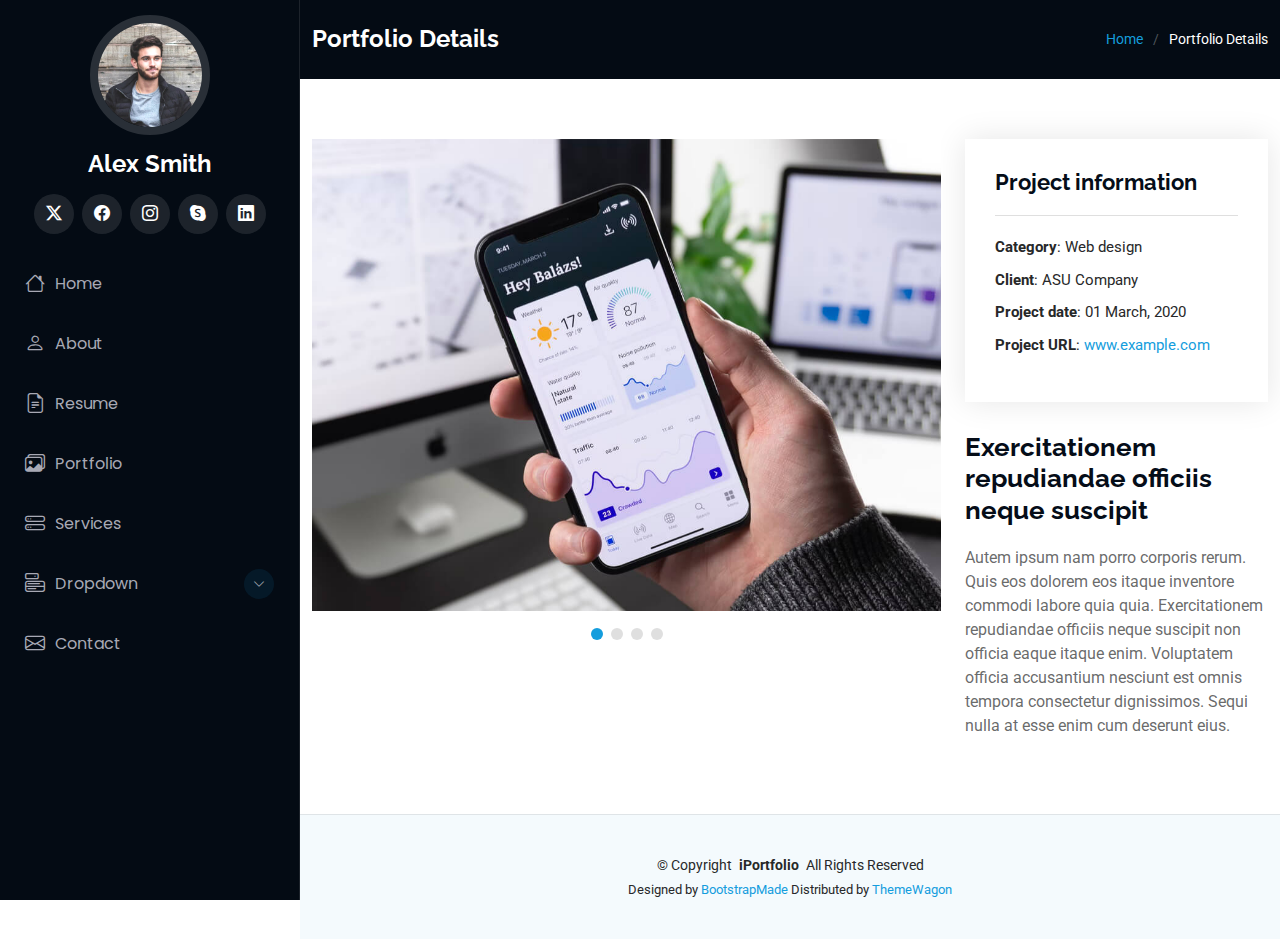
<file: portfolio-details.html>
<!DOCTYPE html>
<html lang="en">
  <head>
    <meta charset="utf-8" />
    <meta content="width=device-width, initial-scale=1.0" name="viewport" />
    <title>Portfolio Details - iPortfolio Bootstrap Template</title>
    <meta content="" name="description" />
    <meta content="" name="keywords" />

    <!-- Favicons -->
    <link href="assets/img/favicon.png" rel="icon" />
    <link href="assets/img/apple-touch-icon.png" rel="apple-touch-icon" />

    <!-- Fonts -->
    <link href="https://fonts.googleapis.com" rel="preconnect" />
    <link href="https://fonts.gstatic.com" rel="preconnect" crossorigin />
    <link
      href="https://fonts.googleapis.com/css2?family=Roboto:ital,wght@0,100;0,300;0,400;0,500;0,700;0,900;1,100;1,300;1,400;1,500;1,700;1,900&family=Poppins:ital,wght@0,100;0,200;0,300;0,400;0,500;0,600;0,700;0,800;0,900;1,100;1,200;1,300;1,400;1,500;1,600;1,700;1,800;1,900&family=Raleway:ital,wght@0,100;0,200;0,300;0,400;0,500;0,600;0,700;0,800;0,900;1,100;1,200;1,300;1,400;1,500;1,600;1,700;1,800;1,900&display=swap"
      rel="stylesheet"
    />

    <!-- Vendor CSS Files -->
    <link
      href="assets/vendor/bootstrap/css/bootstrap.min.css"
      rel="stylesheet"
    />
    <link
      href="assets/vendor/bootstrap-icons/bootstrap-icons.css"
      rel="stylesheet"
    />
    <link href="assets/vendor/aos/aos.css" rel="stylesheet" />
    <link
      href="assets/vendor/glightbox/css/glightbox.min.css"
      rel="stylesheet"
    />
    <link href="assets/vendor/swiper/swiper-bundle.min.css" rel="stylesheet" />

    <!-- Main CSS File -->
    <link href="assets/css/main.css" rel="stylesheet" />
  </head>

  <body class="portfolio-details-page">
    <header id="header" class="header dark-background d-flex flex-column">
      <i class="header-toggle d-xl-none bi bi-list"></i>

      <div class="profile-img">
        <img
          src="assets/img/my-profile-img.jpg"
          alt=""
          class="img-fluid rounded-circle"
        />
      </div>

      <a
        href="index.html"
        class="logo d-flex align-items-center justify-content-center"
      >
        <!-- Uncomment the line below if you also wish to use an image logo -->
        <!-- <img src="assets/img/logo.png" alt=""> -->
        <h1 class="sitename">Alex Smith</h1>
      </a>

      <div class="social-links text-center">
        <a href="#" class="twitter"><i class="bi bi-twitter-x"></i></a>
        <a href="#" class="facebook"><i class="bi bi-facebook"></i></a>
        <a href="#" class="instagram"><i class="bi bi-instagram"></i></a>
        <a href="#" class="google-plus"><i class="bi bi-skype"></i></a>
        <a href="#" class="linkedin"><i class="bi bi-linkedin"></i></a>
      </div>

      <nav id="navmenu" class="navmenu">
        <ul>
          <li>
            <a href="#hero"><i class="bi bi-house navicon"></i>Home</a>
          </li>
          <li>
            <a href="#about"><i class="bi bi-person navicon"></i> About</a>
          </li>
          <li>
            <a href="#resume"
              ><i class="bi bi-file-earmark-text navicon"></i> Resume</a
            >
          </li>
          <li>
            <a href="#portfolio"
              ><i class="bi bi-images navicon"></i> Portfolio</a
            >
          </li>
          <li>
            <a href="#services"
              ><i class="bi bi-hdd-stack navicon"></i> Services</a
            >
          </li>
          <li class="dropdown">
            <a href="#"
              ><i class="bi bi-menu-button navicon"></i> <span>Dropdown</span>
              <i class="bi bi-chevron-down toggle-dropdown"></i
            ></a>
            <ul>
              <li><a href="#">Dropdown 1</a></li>
              <li class="dropdown">
                <a href="#"
                  ><span>Deep Dropdown</span>
                  <i class="bi bi-chevron-down toggle-dropdown"></i
                ></a>
                <ul>
                  <li><a href="#">Deep Dropdown 1</a></li>
                  <li><a href="#">Deep Dropdown 2</a></li>
                  <li><a href="#">Deep Dropdown 3</a></li>
                  <li><a href="#">Deep Dropdown 4</a></li>
                  <li><a href="#">Deep Dropdown 5</a></li>
                </ul>
              </li>
              <li><a href="#">Dropdown 2</a></li>
              <li><a href="#">Dropdown 3</a></li>
              <li><a href="#">Dropdown 4</a></li>
            </ul>
          </li>
          <li>
            <a href="#contact"
              ><i class="bi bi-envelope navicon"></i> Contact</a
            >
          </li>
        </ul>
      </nav>
    </header>

    <main class="main">
      <!-- Page Title -->
      <div class="page-title dark-background">
        <div
          class="container d-lg-flex justify-content-between align-items-center"
        >
          <h1 class="mb-2 mb-lg-0">Portfolio Details</h1>
          <nav class="breadcrumbs">
            <ol>
              <li><a href="index.html">Home</a></li>
              <li class="current">Portfolio Details</li>
            </ol>
          </nav>
        </div>
      </div>
      <!-- End Page Title -->

      <!-- Portfolio Details Section -->
      <section id="portfolio-details" class="portfolio-details section">
        <div class="container" data-aos="fade-up" data-aos-delay="100">
          <div class="row gy-4">
            <div class="col-lg-8">
              <div class="portfolio-details-slider swiper init-swiper">
                <script type="application/json" class="swiper-config">
                  {
                    "loop": true,
                    "speed": 600,
                    "autoplay": {
                      "delay": 5000
                    },
                    "slidesPerView": "auto",
                    "pagination": {
                      "el": ".swiper-pagination",
                      "type": "bullets",
                      "clickable": true
                    }
                  }
                </script>

                <div class="swiper-wrapper align-items-center">
                  <div class="swiper-slide">
                    <img src="assets/img/portfolio/app-1.jpg" alt="" />
                  </div>

                  <div class="swiper-slide">
                    <img src="assets/img/portfolio/product-1.jpg" alt="" />
                  </div>

                  <div class="swiper-slide">
                    <img src="assets/img/portfolio/branding-1.jpg" alt="" />
                  </div>

                  <div class="swiper-slide">
                    <img src="assets/img/portfolio/books-1.jpg" alt="" />
                  </div>
                </div>
                <div class="swiper-pagination"></div>
              </div>
            </div>

            <div class="col-lg-4">
              <div
                class="portfolio-info"
                data-aos="fade-up"
                data-aos-delay="200"
              >
                <h3>Project information</h3>
                <ul>
                  <li><strong>Category</strong>: Web design</li>
                  <li><strong>Client</strong>: ASU Company</li>
                  <li><strong>Project date</strong>: 01 March, 2020</li>
                  <li>
                    <strong>Project URL</strong>:
                    <a href="#">www.example.com</a>
                  </li>
                </ul>
              </div>
              <div
                class="portfolio-description"
                data-aos="fade-up"
                data-aos-delay="300"
              >
                <h2>Exercitationem repudiandae officiis neque suscipit</h2>
                <p>
                  Autem ipsum nam porro corporis rerum. Quis eos dolorem eos
                  itaque inventore commodi labore quia quia. Exercitationem
                  repudiandae officiis neque suscipit non officia eaque itaque
                  enim. Voluptatem officia accusantium nesciunt est omnis
                  tempora consectetur dignissimos. Sequi nulla at esse enim cum
                  deserunt eius.
                </p>
              </div>
            </div>
          </div>
        </div>
      </section>
      <!-- /Portfolio Details Section -->
    </main>

    <footer id="footer" class="footer position-relative light-background">
      <div class="container">
        <div class="copyright text-center">
          <p>
            © <span>Copyright</span>
            <strong class="px-1 sitename">iPortfolio</strong>
            <span>All Rights Reserved</span>
          </p>
        </div>
        <div class="credits">
          <!-- All the links in the footer should remain intact. -->
          <!-- You can delete the links only if you've purchased the pro version. -->
          <!-- Licensing information: https://bootstrapmade.com/license/ -->
          <!-- Purchase the pro version with working PHP/AJAX contact form: [buy-url] -->
          Designed by
          <a href="https://bootstrapmade.com/">BootstrapMade</a> Distributed by
          <a href="https://themewagon.com">ThemeWagon</a>
        </div>
      </div>
    </footer>

    <!-- Scroll Top -->
    <a
      href="#"
      id="scroll-top"
      class="scroll-top d-flex align-items-center justify-content-center"
      ><i class="bi bi-arrow-up-short"></i
    ></a>

    <!-- Preloader -->
    <div id="preloader"></div>

    <!-- Vendor JS Files -->
    <script src="assets/vendor/bootstrap/js/bootstrap.bundle.min.js"></script>
    <script src="assets/vendor/php-email-form/validate.js"></script>
    <script src="assets/vendor/aos/aos.js"></script>
    <script src="assets/vendor/typed.js/typed.umd.js"></script>
    <script src="assets/vendor/purecounter/purecounter_vanilla.js"></script>
    <script src="assets/vendor/waypoints/noframework.waypoints.js"></script>
    <script src="assets/vendor/glightbox/js/glightbox.min.js"></script>
    <script src="assets/vendor/imagesloaded/imagesloaded.pkgd.min.js"></script>
    <script src="assets/vendor/isotope-layout/isotope.pkgd.min.js"></script>
    <script src="assets/vendor/swiper/swiper-bundle.min.js"></script>

    <!-- Main JS File -->
    <script src="assets/js/main.js"></script>
  </body>
</html>
</file>
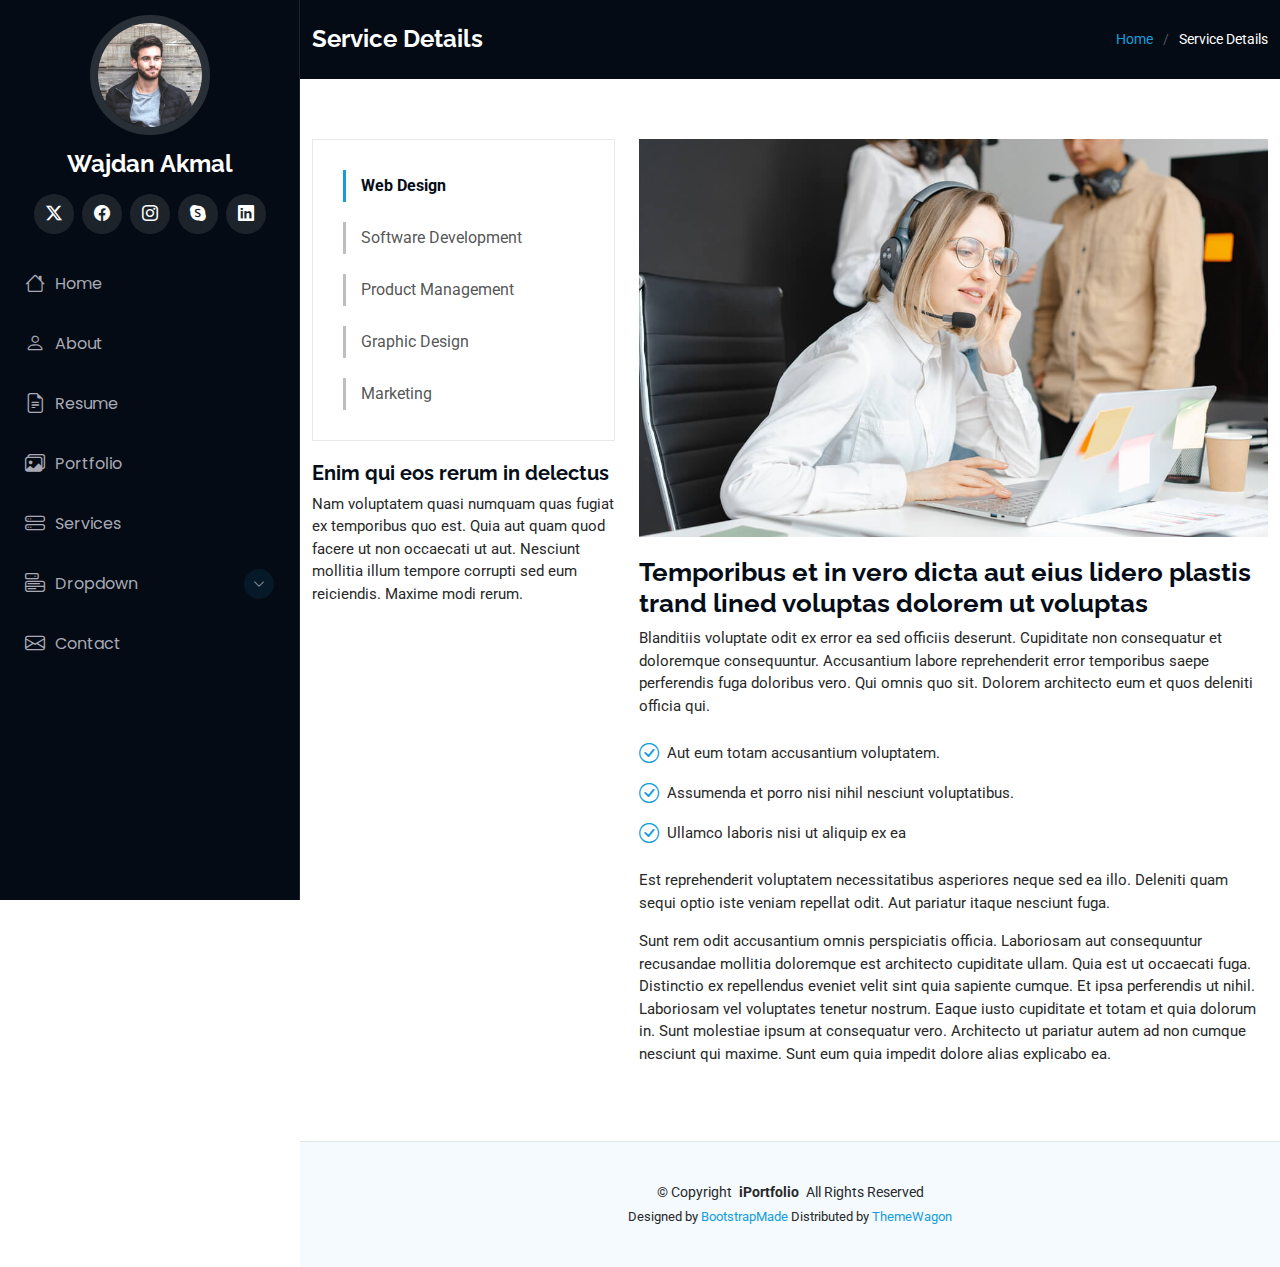
<file: service-details.html>
<!DOCTYPE html>
<html lang="en">
  <head>
    <meta charset="utf-8" />
    <meta content="width=device-width, initial-scale=1.0" name="viewport" />
    <title>Service Details - iPortfolio Bootstrap Template</title>
    <meta content="" name="description" />
    <meta content="" name="keywords" />

    <!-- Favicons -->
    <link href="assets/img/favicon.png" rel="icon" />
    <link href="assets/img/apple-touch-icon.png" rel="apple-touch-icon" />

    <!-- Fonts -->
    <link href="https://fonts.googleapis.com" rel="preconnect" />
    <link href="https://fonts.gstatic.com" rel="preconnect" crossorigin />
    <link
      href="https://fonts.googleapis.com/css2?family=Roboto:ital,wght@0,100;0,300;0,400;0,500;0,700;0,900;1,100;1,300;1,400;1,500;1,700;1,900&family=Poppins:ital,wght@0,100;0,200;0,300;0,400;0,500;0,600;0,700;0,800;0,900;1,100;1,200;1,300;1,400;1,500;1,600;1,700;1,800;1,900&family=Raleway:ital,wght@0,100;0,200;0,300;0,400;0,500;0,600;0,700;0,800;0,900;1,100;1,200;1,300;1,400;1,500;1,600;1,700;1,800;1,900&display=swap"
      rel="stylesheet"
    />

    <!-- Vendor CSS Files -->
    <link
      href="assets/vendor/bootstrap/css/bootstrap.min.css"
      rel="stylesheet"
    />
    <link
      href="assets/vendor/bootstrap-icons/bootstrap-icons.css"
      rel="stylesheet"
    />
    <link href="assets/vendor/aos/aos.css" rel="stylesheet" />
    <link
      href="assets/vendor/glightbox/css/glightbox.min.css"
      rel="stylesheet"
    />
    <link href="assets/vendor/swiper/swiper-bundle.min.css" rel="stylesheet" />

    <!-- Main CSS File -->
    <link href="assets/css/main.css" rel="stylesheet" />
  </head>

  <body class="service-details-page">
    <header id="header" class="header dark-background d-flex flex-column">
      <i class="header-toggle d-xl-none bi bi-list"></i>

      <div class="profile-img">
        <img
          src="assets/img/my-profile-img.jpg"
          alt=""
          class="img-fluid rounded-circle"
        />
      </div>

      <a
        href="index.html"
        class="logo d-flex align-items-center justify-content-center"
      >
        <!-- Uncomment the line below if you also wish to use an image logo -->
        <!-- <img src="assets/img/logo.png" alt=""> -->
        <h1 class="sitename">Wajdan Akmal</h1>
      </a>

      <div class="social-links text-center">
        <a href="#" class="twitter"><i class="bi bi-twitter-x"></i></a>
        <a href="#" class="facebook"><i class="bi bi-facebook"></i></a>
        <a href="#" class="instagram"><i class="bi bi-instagram"></i></a>
        <a href="#" class="google-plus"><i class="bi bi-skype"></i></a>
        <a href="#" class="linkedin"><i class="bi bi-linkedin"></i></a>
      </div>

      <nav id="navmenu" class="navmenu">
        <ul>
          <li>
            <a href="#hero"><i class="bi bi-house navicon"></i>Home</a>
          </li>
          <li>
            <a href="#about"><i class="bi bi-person navicon"></i> About</a>
          </li>
          <li>
            <a href="#resume"
              ><i class="bi bi-file-earmark-text navicon"></i> Resume</a
            >
          </li>
          <li>
            <a href="#portfolio"
              ><i class="bi bi-images navicon"></i> Portfolio</a
            >
          </li>
          <li>
            <a href="#services"
              ><i class="bi bi-hdd-stack navicon"></i> Services</a
            >
          </li>
          <li class="dropdown">
            <a href="#"
              ><i class="bi bi-menu-button navicon"></i> <span>Dropdown</span>
              <i class="bi bi-chevron-down toggle-dropdown"></i
            ></a>
            <ul>
              <li><a href="#">Dropdown 1</a></li>
              <li class="dropdown">
                <a href="#"
                  ><span>Deep Dropdown</span>
                  <i class="bi bi-chevron-down toggle-dropdown"></i
                ></a>
                <ul>
                  <li><a href="#">Deep Dropdown 1</a></li>
                  <li><a href="#">Deep Dropdown 2</a></li>
                  <li><a href="#">Deep Dropdown 3</a></li>
                  <li><a href="#">Deep Dropdown 4</a></li>
                  <li><a href="#">Deep Dropdown 5</a></li>
                </ul>
              </li>
              <li><a href="#">Dropdown 2</a></li>
              <li><a href="#">Dropdown 3</a></li>
              <li><a href="#">Dropdown 4</a></li>
            </ul>
          </li>
          <li>
            <a href="#contact"
              ><i class="bi bi-envelope navicon"></i> Contact</a
            >
          </li>
        </ul>
      </nav>
    </header>

    <main class="main">
      <!-- Page Title -->
      <div class="page-title dark-background">
        <div
          class="container d-lg-flex justify-content-between align-items-center"
        >
          <h1 class="mb-2 mb-lg-0">Service Details</h1>
          <nav class="breadcrumbs">
            <ol>
              <li><a href="index.html">Home</a></li>
              <li class="current">Service Details</li>
            </ol>
          </nav>
        </div>
      </div>
      <!-- End Page Title -->

      <!-- Service Details Section -->
      <section id="service-details" class="service-details section">
        <div class="container">
          <div class="row gy-4">
            <div class="col-lg-4" data-aos="fade-up" data-aos-delay="100">
              <div class="services-list">
                <a href="#" class="active">Web Design</a>
                <a href="#">Software Development</a>
                <a href="#">Product Management</a>
                <a href="#">Graphic Design</a>
                <a href="#">Marketing</a>
              </div>

              <h4>Enim qui eos rerum in delectus</h4>
              <p>
                Nam voluptatem quasi numquam quas fugiat ex temporibus quo est.
                Quia aut quam quod facere ut non occaecati ut aut. Nesciunt
                mollitia illum tempore corrupti sed eum reiciendis. Maxime modi
                rerum.
              </p>
            </div>

            <div class="col-lg-8" data-aos="fade-up" data-aos-delay="200">
              <img
                src="assets/img/services.jpg"
                alt=""
                class="img-fluid services-img"
              />
              <h3>
                Temporibus et in vero dicta aut eius lidero plastis trand lined
                voluptas dolorem ut voluptas
              </h3>
              <p>
                Blanditiis voluptate odit ex error ea sed officiis deserunt.
                Cupiditate non consequatur et doloremque consequuntur.
                Accusantium labore reprehenderit error temporibus saepe
                perferendis fuga doloribus vero. Qui omnis quo sit. Dolorem
                architecto eum et quos deleniti officia qui.
              </p>
              <ul>
                <li>
                  <i class="bi bi-check-circle"></i>
                  <span>Aut eum totam accusantium voluptatem.</span>
                </li>
                <li>
                  <i class="bi bi-check-circle"></i>
                  <span
                    >Assumenda et porro nisi nihil nesciunt voluptatibus.</span
                  >
                </li>
                <li>
                  <i class="bi bi-check-circle"></i>
                  <span>Ullamco laboris nisi ut aliquip ex ea</span>
                </li>
              </ul>
              <p>
                Est reprehenderit voluptatem necessitatibus asperiores neque sed
                ea illo. Deleniti quam sequi optio iste veniam repellat odit.
                Aut pariatur itaque nesciunt fuga.
              </p>
              <p>
                Sunt rem odit accusantium omnis perspiciatis officia. Laboriosam
                aut consequuntur recusandae mollitia doloremque est architecto
                cupiditate ullam. Quia est ut occaecati fuga. Distinctio ex
                repellendus eveniet velit sint quia sapiente cumque. Et ipsa
                perferendis ut nihil. Laboriosam vel voluptates tenetur nostrum.
                Eaque iusto cupiditate et totam et quia dolorum in. Sunt
                molestiae ipsum at consequatur vero. Architecto ut pariatur
                autem ad non cumque nesciunt qui maxime. Sunt eum quia impedit
                dolore alias explicabo ea.
              </p>
            </div>
          </div>
        </div>
      </section>
      <!-- /Service Details Section -->
    </main>

    <footer id="footer" class="footer position-relative light-background">
      <div class="container">
        <div class="copyright text-center">
          <p>
            © <span>Copyright</span>
            <strong class="px-1 sitename">iPortfolio</strong>
            <span>All Rights Reserved</span>
          </p>
        </div>
        <div class="credits">
          <!-- All the links in the footer should remain intact. -->
          <!-- You can delete the links only if you've purchased the pro version. -->
          <!-- Licensing information: https://bootstrapmade.com/license/ -->
          <!-- Purchase the pro version with working PHP/AJAX contact form: [buy-url] -->
          Designed by
          <a href="https://bootstrapmade.com/">BootstrapMade</a> Distributed by
          <a href="https://themewagon.com">ThemeWagon</a>
        </div>
      </div>
    </footer>

    <!-- Scroll Top -->
    <a
      href="#"
      id="scroll-top"
      class="scroll-top d-flex align-items-center justify-content-center"
      ><i class="bi bi-arrow-up-short"></i
    ></a>

    <!-- Preloader -->
    <div id="preloader"></div>

    <!-- Vendor JS Files -->
    <script src="assets/vendor/bootstrap/js/bootstrap.bundle.min.js"></script>
    <script src="assets/vendor/php-email-form/validate.js"></script>
    <script src="assets/vendor/aos/aos.js"></script>
    <script src="assets/vendor/typed.js/typed.umd.js"></script>
    <script src="assets/vendor/purecounter/purecounter_vanilla.js"></script>
    <script src="assets/vendor/waypoints/noframework.waypoints.js"></script>
    <script src="assets/vendor/glightbox/js/glightbox.min.js"></script>
    <script src="assets/vendor/imagesloaded/imagesloaded.pkgd.min.js"></script>
    <script src="assets/vendor/isotope-layout/isotope.pkgd.min.js"></script>
    <script src="assets/vendor/swiper/swiper-bundle.min.js"></script>

    <!-- Main JS File -->
    <script src="assets/js/main.js"></script>
  </body>
</html>
</file>
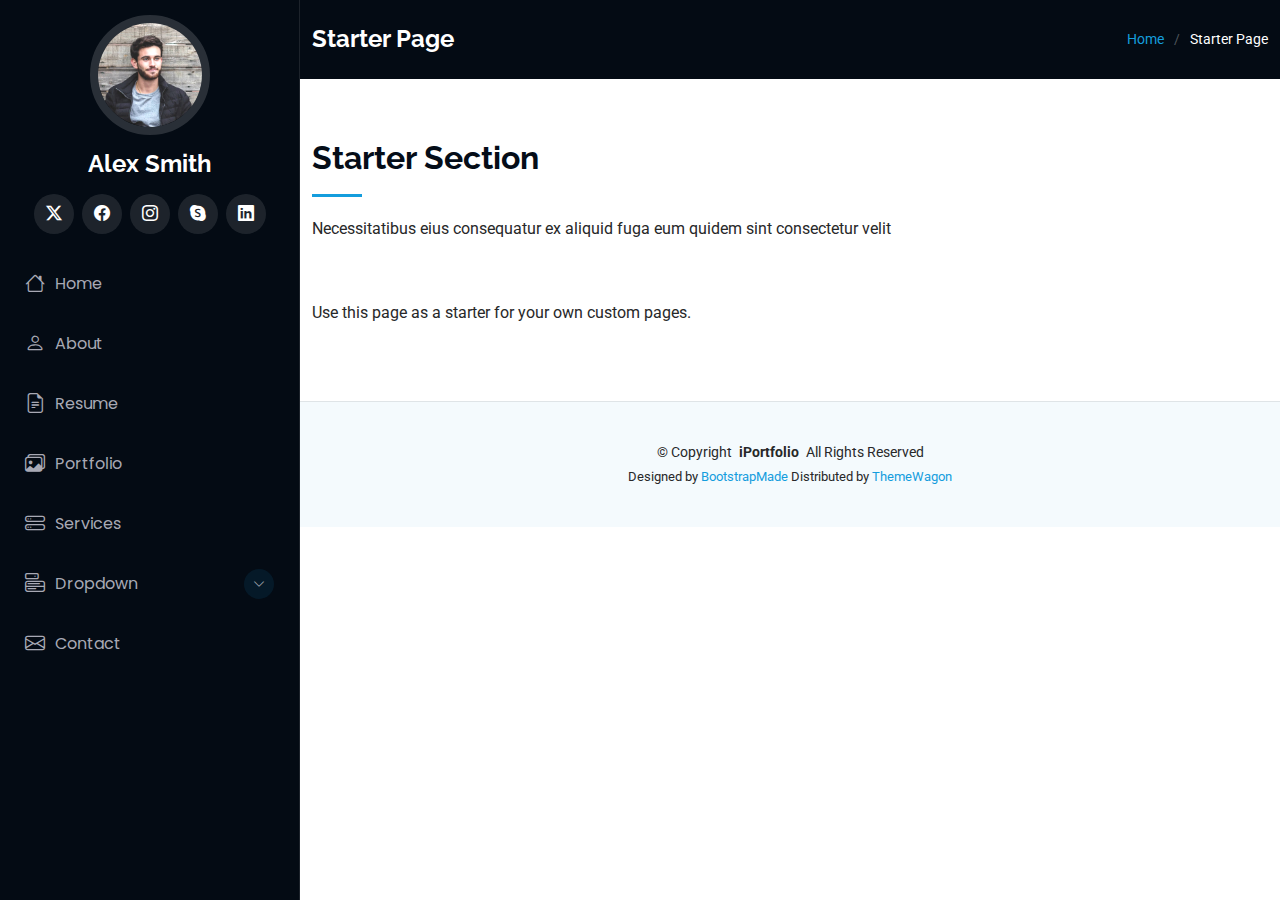
<file: starter-page.html>
<!DOCTYPE html>
<html lang="en">

<head>
  <meta charset="utf-8">
  <meta content="width=device-width, initial-scale=1.0" name="viewport">
  <title>Starter Page - iPortfolio Bootstrap Template</title>
  <meta content="" name="description">
  <meta content="" name="keywords">

  <!-- Favicons -->
  <link href="assets/img/favicon.png" rel="icon">
  <link href="assets/img/apple-touch-icon.png" rel="apple-touch-icon">

  <!-- Fonts -->
  <link href="https://fonts.googleapis.com" rel="preconnect">
  <link href="https://fonts.gstatic.com" rel="preconnect" crossorigin>
  <link href="https://fonts.googleapis.com/css2?family=Roboto:ital,wght@0,100;0,300;0,400;0,500;0,700;0,900;1,100;1,300;1,400;1,500;1,700;1,900&family=Poppins:ital,wght@0,100;0,200;0,300;0,400;0,500;0,600;0,700;0,800;0,900;1,100;1,200;1,300;1,400;1,500;1,600;1,700;1,800;1,900&family=Raleway:ital,wght@0,100;0,200;0,300;0,400;0,500;0,600;0,700;0,800;0,900;1,100;1,200;1,300;1,400;1,500;1,600;1,700;1,800;1,900&display=swap" rel="stylesheet">

  <!-- Vendor CSS Files -->
  <link href="assets/vendor/bootstrap/css/bootstrap.min.css" rel="stylesheet">
  <link href="assets/vendor/bootstrap-icons/bootstrap-icons.css" rel="stylesheet">
  <link href="assets/vendor/aos/aos.css" rel="stylesheet">
  <link href="assets/vendor/glightbox/css/glightbox.min.css" rel="stylesheet">
  <link href="assets/vendor/swiper/swiper-bundle.min.css" rel="stylesheet">

  <!-- Main CSS File -->
  <link href="assets/css/main.css" rel="stylesheet">

  <!-- =======================================================
  * Template Name: iPortfolio
  * Template URL: https://bootstrapmade.com/iportfolio-bootstrap-portfolio-websites-template/
  * Updated: Jun 29 2024 with Bootstrap v5.3.3
  * Author: BootstrapMade.com
  * License: https://bootstrapmade.com/license/
  ======================================================== -->
</head>

<body class="starter-page-page">

  <header id="header" class="header dark-background d-flex flex-column">
    <i class="header-toggle d-xl-none bi bi-list"></i>

    <div class="profile-img">
      <img src="assets/img/my-profile-img.jpg" alt="" class="img-fluid rounded-circle">
    </div>

    <a href="index.html" class="logo d-flex align-items-center justify-content-center">
      <!-- Uncomment the line below if you also wish to use an image logo -->
      <!-- <img src="assets/img/logo.png" alt=""> -->
      <h1 class="sitename">Alex Smith</h1>
    </a>

    <div class="social-links text-center">
      <a href="#" class="twitter"><i class="bi bi-twitter-x"></i></a>
      <a href="#" class="facebook"><i class="bi bi-facebook"></i></a>
      <a href="#" class="instagram"><i class="bi bi-instagram"></i></a>
      <a href="#" class="google-plus"><i class="bi bi-skype"></i></a>
      <a href="#" class="linkedin"><i class="bi bi-linkedin"></i></a>
    </div>

    <nav id="navmenu" class="navmenu">
      <ul>
        <li><a href="#hero"><i class="bi bi-house navicon"></i>Home</a></li>
        <li><a href="#about"><i class="bi bi-person navicon"></i> About</a></li>
        <li><a href="#resume"><i class="bi bi-file-earmark-text navicon"></i> Resume</a></li>
        <li><a href="#portfolio"><i class="bi bi-images navicon"></i> Portfolio</a></li>
        <li><a href="#services"><i class="bi bi-hdd-stack navicon"></i> Services</a></li>
        <li class="dropdown"><a href="#"><i class="bi bi-menu-button navicon"></i> <span>Dropdown</span> <i class="bi bi-chevron-down toggle-dropdown"></i></a>
          <ul>
            <li><a href="#">Dropdown 1</a></li>
            <li class="dropdown"><a href="#"><span>Deep Dropdown</span> <i class="bi bi-chevron-down toggle-dropdown"></i></a>
              <ul>
                <li><a href="#">Deep Dropdown 1</a></li>
                <li><a href="#">Deep Dropdown 2</a></li>
                <li><a href="#">Deep Dropdown 3</a></li>
                <li><a href="#">Deep Dropdown 4</a></li>
                <li><a href="#">Deep Dropdown 5</a></li>
              </ul>
            </li>
            <li><a href="#">Dropdown 2</a></li>
            <li><a href="#">Dropdown 3</a></li>
            <li><a href="#">Dropdown 4</a></li>
          </ul>
        </li>
        <li><a href="#contact"><i class="bi bi-envelope navicon"></i> Contact</a></li>
      </ul>
    </nav>

  </header>

  <main class="main">

    <!-- Page Title -->
    <div class="page-title dark-background">
      <div class="container d-lg-flex justify-content-between align-items-center">
        <h1 class="mb-2 mb-lg-0">Starter Page</h1>
        <nav class="breadcrumbs">
          <ol>
            <li><a href="index.html">Home</a></li>
            <li class="current">Starter Page</li>
          </ol>
        </nav>
      </div>
    </div><!-- End Page Title -->

    <!-- Starter Section Section -->
    <section id="starter-section" class="starter-section section">

      <!-- Section Title -->
      <div class="container section-title" data-aos="fade-up">
        <h2>Starter Section</h2>
        <p>Necessitatibus eius consequatur ex aliquid fuga eum quidem sint consectetur velit</p>
      </div><!-- End Section Title -->

      <div class="container" data-aos="fade-up">
        <p>Use this page as a starter for your own custom pages.</p>
      </div>

    </section><!-- /Starter Section Section -->

  </main>

  <footer id="footer" class="footer position-relative light-background">

    <div class="container">
      <div class="copyright text-center ">
        <p>© <span>Copyright</span> <strong class="px-1 sitename">iPortfolio</strong> <span>All Rights Reserved</span></p>
      </div>
      <div class="credits">
        <!-- All the links in the footer should remain intact. -->
        <!-- You can delete the links only if you've purchased the pro version. -->
        <!-- Licensing information: https://bootstrapmade.com/license/ -->
        <!-- Purchase the pro version with working PHP/AJAX contact form: [buy-url] -->
        Designed by <a href="https://bootstrapmade.com/">BootstrapMade</a> Distributed by <a href="https://themewagon.com">ThemeWagon</a>
      </div>
    </div>

  </footer>

  <!-- Scroll Top -->
  <a href="#" id="scroll-top" class="scroll-top d-flex align-items-center justify-content-center"><i class="bi bi-arrow-up-short"></i></a>

  <!-- Preloader -->
  <div id="preloader"></div>

  <!-- Vendor JS Files -->
  <script src="assets/vendor/bootstrap/js/bootstrap.bundle.min.js"></script>
  <script src="assets/vendor/php-email-form/validate.js"></script>
  <script src="assets/vendor/aos/aos.js"></script>
  <script src="assets/vendor/typed.js/typed.umd.js"></script>
  <script src="assets/vendor/purecounter/purecounter_vanilla.js"></script>
  <script src="assets/vendor/waypoints/noframework.waypoints.js"></script>
  <script src="assets/vendor/glightbox/js/glightbox.min.js"></script>
  <script src="assets/vendor/imagesloaded/imagesloaded.pkgd.min.js"></script>
  <script src="assets/vendor/isotope-layout/isotope.pkgd.min.js"></script>
  <script src="assets/vendor/swiper/swiper-bundle.min.js"></script>

  <!-- Main JS File -->
  <script src="assets/js/main.js"></script>

</body>

</html>
</file>
<file: assets/css/main.css>
/**
* Template Name: iPortfolio
* Template URL: https://bootstrapmade.com/iportfolio-bootstrap-portfolio-websites-template/
* Updated: Jun 29 2024 with Bootstrap v5.3.3
* Author: BootstrapMade.com
* License: https://bootstrapmade.com/license/
*/

/*--------------------------------------------------------------
# Font & Color Variables
# Help: https://bootstrapmade.com/color-system/
--------------------------------------------------------------*/
/* Fonts */
:root {
  --default-font: "Roboto",  system-ui, -apple-system, "Segoe UI", Roboto, "Helvetica Neue", Arial, "Noto Sans", "Liberation Sans", sans-serif, "Apple Color Emoji", "Segoe UI Emoji", "Segoe UI Symbol", "Noto Color Emoji";
  --heading-font: "Raleway",  sans-serif;
  --nav-font: "Poppins",  sans-serif;
}

/* Global Colors - The following color variables are used throughout the website. Updating them here will change the color scheme of the entire website */
:root { 
  --background-color: #ffffff; /* Background color for the entire website, including individual sections */
  --default-color: #272829; /* Default color used for the majority of the text content across the entire website */
  --heading-color: #050d18; /* Color for headings, subheadings and title throughout the website */
  --accent-color: #149ddd; /* Accent color that represents your brand on the website. It's used for buttons, links, and other elements that need to stand out */
  --surface-color: #ffffff; /* The surface color is used as a background of boxed elements within sections, such as cards, icon boxes, or other elements that require a visual separation from the global background. */
  --contrast-color: #ffffff; /* Contrast color for text, ensuring readability against backgrounds of accent, heading, or default colors. */
}

/* Nav Menu Colors - The following color variables are used specifically for the navigation menu. They are separate from the global colors to allow for more customization options */
:root {
  --nav-color: #a8a9b4;  /* The default color of the main navmenu links */
  --nav-hover-color: #ffffff; /* Applied to main navmenu links when they are hovered over or active */
  --nav-mobile-background-color: #040b14; /* Used as the background color for mobile navigation menu */
  --nav-dropdown-background-color: #040b14; /* Used as the background color for dropdown items that appear when hovering over primary navigation items */
  --nav-dropdown-color: #a8a9b4; /* Used for navigation links of the dropdown items in the navigation menu. */
  --nav-dropdown-hover-color: #ffffff; /* Similar to --nav-hover-color, this color is applied to dropdown navigation links when they are hovered over. */
}

/* Color Presets - These classes override global colors when applied to any section or element, providing reuse of the sam color scheme. */

.light-background {
  --background-color: #f4fafd;
  --surface-color: #ffffff;
}

.dark-background {
  --background-color: #040b14;
  --default-color: #ffffff;
  --heading-color: #ffffff;
  --surface-color: #151f2b;
  --contrast-color: #ffffff;
}

/* Smooth scroll */
:root {
  scroll-behavior: smooth;
}

/*--------------------------------------------------------------
# General Styling & Shared Classes
--------------------------------------------------------------*/
body {
  color: var(--default-color);
  background-color: var(--background-color);
  font-family: var(--default-font);
}

a {
  color: var(--accent-color);
  text-decoration: none;
  transition: 0.3s;
}

a:hover {
  color: color-mix(in srgb, var(--accent-color), transparent 25%);
  text-decoration: none;
}

h1,
h2,
h3,
h4,
h5,
h6 {
  color: var(--heading-color);
  font-family: var(--heading-font);
}

/* PHP Email Form Messages
------------------------------*/
.php-email-form .error-message {
  display: none;
  background: #df1529;
  color: #ffffff;
  text-align: left;
  padding: 15px;
  margin-bottom: 24px;
  font-weight: 600;
}

.php-email-form .sent-message {
  display: none;
  color: #ffffff;
  background: #059652;
  text-align: center;
  padding: 15px;
  margin-bottom: 24px;
  font-weight: 600;
}

.php-email-form .loading {
  display: none;
  background: var(--surface-color);
  text-align: center;
  padding: 15px;
  margin-bottom: 24px;
}

.php-email-form .loading:before {
  content: "";
  display: inline-block;
  border-radius: 50%;
  width: 24px;
  height: 24px;
  margin: 0 10px -6px 0;
  border: 3px solid var(--accent-color);
  border-top-color: var(--surface-color);
  animation: php-email-form-loading 1s linear infinite;
}

@keyframes php-email-form-loading {
  0% {
    transform: rotate(0deg);
  }

  100% {
    transform: rotate(360deg);
  }
}

/*--------------------------------------------------------------
# Global Header
--------------------------------------------------------------*/
.header {
  color: var(--default-color);
  background-color: var(--background-color);
  position: fixed;
  top: 0;
  left: 0;
  bottom: 0;
  padding: 0 15px;
  width: 300px;
  transition: all ease-in-out 0.3s;
  overflow-y: auto;
  z-index: 997;
  border-right: 1px solid color-mix(in srgb, var(--default-color), transparent 90%);
}

.header .profile-img img {
  margin: 15px auto;
  display: block;
  width: 120px;
  border: 8px solid color-mix(in srgb, var(--default-color), transparent 85%);
}

.header .logo {
  line-height: 1;
  margin-bottom: 15px;
}

.header .logo img {
  max-height: 32px;
  margin-right: 8px;
}

.header .logo h1 {
  font-size: 24px;
  margin: 0;
  font-weight: 700;
  color: var(--heading-color);
}

.header .social-links {
  margin: 0 0 20px 0;
}

.header .social-links a {
  font-size: 16px;
  display: inline-flex;
  align-items: center;
  justify-content: center;
  background: color-mix(in srgb, var(--default-color), transparent 90%);
  color: var(--default-color);
  margin: 0 2px;
  border-radius: 50%;
  text-align: center;
  width: 40px;
  height: 40px;
  transition: 0.3s;
}

.header .social-links a:hover {
  color: var(--contrast-color);
  background: var(--accent-color);
}

@media (min-width: 1200px) {

  .header~main,
  .header~#footer {
    margin-left: 300px;
  }
}

@media (max-width: 1199px) {
  .header {
    left: -100%;
  }
}

.header.header-show {
  left: 0;
}

.header .header-toggle {
  color: var(--contrast-color);
  background-color: var(--accent-color);
  font-size: 22px;
  display: flex;
  align-items: center;
  justify-content: center;
  width: 40px;
  height: 40px;
  border-radius: 50%;
  cursor: pointer;
  position: fixed;
  top: 15px;
  right: 15px;
  z-index: 9999;
  transition: background-color 0.3s;
}

.header .header-toggle:hover {
  color: var(--contrast-color);
  background-color: color-mix(in srgb, var(--accent-color) 90%, white 15%);
}

/*--------------------------------------------------------------
# Navigation Menu
--------------------------------------------------------------*/
.mobile-nav-toggle {
  display: none;
}

.navmenu {
  padding: 0;
  z-index: 9997;
}

.navmenu ul {
  list-style: none;
  padding: 0 0 20px 0;
  margin: 0;
}

.navmenu a,
.navmenu a:focus {
  color: var(--nav-color);
  padding: 15px 10px;
  font-family: var(--nav-font);
  font-size: 16px;
  font-weight: 400;
  display: flex;
  align-items: center;
  white-space: nowrap;
  transition: 0.3s;
  width: 100%;
}

.navmenu a .navicon,
.navmenu a:focus .navicon {
  font-size: 20px;
  margin-right: 10px;
}

.navmenu a .toggle-dropdown,
.navmenu a:focus .toggle-dropdown {
  font-size: 12px;
  line-height: 0;
  margin-left: auto;
  width: 30px;
  height: 30px;
  display: flex;
  align-items: center;
  justify-content: center;
  border-radius: 50%;
  transition: 0.3s;
  flex-shrink: 0;
  background-color: color-mix(in srgb, var(--accent-color), transparent 90%);
}

.navmenu a .toggle-dropdown:hover,
.navmenu a:focus .toggle-dropdown:hover {
  background-color: var(--accent-color);
  color: var(--contrast-color);
}

.navmenu a:hover,
.navmenu .active,
.navmenu .active:focus {
  color: var(--nav-hover-color);
}

.navmenu a:hover .navicon,
.navmenu .active .navicon,
.navmenu .active:focus .navicon {
  color: var(--accent-color);
}

.navmenu .active .toggle-dropdown,
.navmenu .active:focus .toggle-dropdown {
  background-color: var(--accent-color);
  color: var(--contrast-color);
  transform: rotate(180deg);
}

.navmenu .dropdown {
  display: block;
}

.navmenu .dropdown a,
.navmenu .dropdown a:focus {
  color: --nav-dropdown-color;
}

.navmenu .dropdown a:hover,
.navmenu .dropdown .active,
.navmenu .dropdown .active:focus {
  color: var(--nav-dropdown-hover-color);
}

.navmenu .dropdown ul {
  position: static;
  display: none;
  z-index: 99;
  padding: 5px 10px;
  margin: 5px 10px;
  background-color: var(--nav-dropdown-background-color);
  border: 1px solid color-mix(in srgb, var(--default-color), transparent 90%);
  box-shadow: none;
  transition: all 0.5s ease-in-out;
}

.navmenu .dropdown ul ul {
  background-color: rgba(33, 37, 41, 0.1);
}

.navmenu .dropdown>.dropdown-active {
  display: block;
  background-color: rgba(33, 37, 41, 0.03);
}

/*--------------------------------------------------------------
# Global Footer
--------------------------------------------------------------*/
.footer {
  color: var(--default-color);
  background-color: var(--background-color);
  font-size: 14px;
  padding: 40px 0;
  position: relative;
  border-top: 1px solid color-mix(in srgb, var(--default-color), transparent 90%);
}

.footer .copyright p {
  margin-bottom: 0;
}

.footer .credits {
  margin-top: 4px;
  font-size: 13px;
  text-align: center;
}

/*--------------------------------------------------------------
# Preloader
--------------------------------------------------------------*/
#preloader {
  position: fixed;
  inset: 0;
  z-index: 999999;
  overflow: hidden;
  background: var(--background-color);
  transition: all 0.6s ease-out;
}

#preloader:before {
  content: "";
  position: fixed;
  top: calc(50% - 30px);
  left: calc(50% - 30px);
  border: 6px solid #ffffff;
  border-color: var(--accent-color) transparent var(--accent-color) transparent;
  border-radius: 50%;
  width: 60px;
  height: 60px;
  animation: animate-preloader 1.5s linear infinite;
}

@keyframes animate-preloader {
  0% {
    transform: rotate(0deg);
  }

  100% {
    transform: rotate(360deg);
  }
}

/*--------------------------------------------------------------
# Scroll Top Button
--------------------------------------------------------------*/
.scroll-top {
  position: fixed;
  visibility: hidden;
  opacity: 0;
  right: 15px;
  bottom: -15px;
  z-index: 99999;
  background-color: var(--accent-color);
  width: 44px;
  height: 44px;
  border-radius: 50px;
  transition: all 0.4s;
}

.scroll-top i {
  font-size: 24px;
  color: var(--contrast-color);
  line-height: 0;
}

.scroll-top:hover {
  background-color: color-mix(in srgb, var(--accent-color), transparent 20%);
  color: var(--contrast-color);
}

.scroll-top.active {
  visibility: visible;
  opacity: 1;
  bottom: 15px;
}

/*--------------------------------------------------------------
# Disable aos animation delay on mobile devices
--------------------------------------------------------------*/
@media screen and (max-width: 768px) {
  [data-aos-delay] {
    transition-delay: 0 !important;
  }
}

/*--------------------------------------------------------------
# Global Page Titles & Breadcrumbs
--------------------------------------------------------------*/
.page-title {
  color: var(--default-color);
  background-color: var(--background-color);
  padding: 25px 0;
  position: relative;
}

.page-title h1 {
  font-size: 24px;
  font-weight: 700;
}

.page-title .breadcrumbs ol {
  display: flex;
  flex-wrap: wrap;
  list-style: none;
  padding: 0;
  margin: 0;
  font-size: 14px;
  font-weight: 400;
}

.page-title .breadcrumbs ol li+li {
  padding-left: 10px;
}

.page-title .breadcrumbs ol li+li::before {
  content: "/";
  display: inline-block;
  padding-right: 10px;
  color: color-mix(in srgb, var(--default-color), transparent 70%);
}

/*--------------------------------------------------------------
# Global Sections
--------------------------------------------------------------*/
section,
.section {
  color: var(--default-color);
  background-color: var(--background-color);
  padding: 60px 0;
  overflow: clip;
}

/*--------------------------------------------------------------
# Global Section Titles
--------------------------------------------------------------*/
.section-title {
  padding-bottom: 60px;
  position: relative;
}

.section-title h2 {
  font-size: 32px;
  font-weight: 700;
  margin-bottom: 20px;
  padding-bottom: 20px;
  position: relative;
}

.section-title h2:after {
  content: "";
  position: absolute;
  display: block;
  width: 50px;
  height: 3px;
  background: var(--accent-color);
  left: 0;
  bottom: 0;
}

.section-title p {
  margin-bottom: 0;
}

/*--------------------------------------------------------------
# Hero Section
--------------------------------------------------------------*/
.hero {
  width: 100%;
  min-height: 100vh;
  position: relative;
  padding: 80px 0;
  display: flex;
  align-items: center;
  justify-content: center;
}

.hero img {
  position: absolute;
  inset: 0;
  display: block;
  width: 100%;
  height: 100%;
  object-fit: cover;
  z-index: 1;
}

.hero:before {
  content: "";
  background: color-mix(in srgb, var(--background-color), transparent 70%);
  position: absolute;
  inset: 0;
  z-index: 2;
}

.hero .container {
  position: relative;
  z-index: 3;
}

.hero h2 {
  margin: 0;
  font-size: 64px;
  font-weight: 700;
}

.hero p {
  margin: 5px 0 0 0;
  font-size: 26px;
}

.hero p span {
  letter-spacing: 1px;
  border-bottom: 2px solid var(--accent-color);
}

.hero .social-links {
  margin-top: 25px;
}

.hero .social-links a {
  font-size: 24px;
  display: inline-block;
  color: color-mix(in srgb, var(--default-color), transparent 50%);
  line-height: 1;
  margin-right: 20px;
  transition: 0.3s;
}

.hero .social-links a:hover {
  color: var(--accent-color);
}

@media (max-width: 768px) {
  .hero h2 {
    font-size: 32px;
  }

  .hero p {
    font-size: 20px;
  }
}

/*--------------------------------------------------------------
# About Section
--------------------------------------------------------------*/
.about .content h2 {
  font-weight: 700;
  font-size: 24px;
}

.about .content ul {
  list-style: none;
  padding: 0;
}

.about .content ul li {
  margin-bottom: 20px;
  display: flex;
  align-items: center;
}

.about .content ul strong {
  margin-right: 10px;
}

.about .content ul i {
  font-size: 16px;
  margin-right: 5px;
  color: var(--accent-color);
  line-height: 0;
}

/*--------------------------------------------------------------
# Stats Section
--------------------------------------------------------------*/
.stats .stats-item {
  padding: 30px;
  width: 100%;
}

.stats .stats-item i {
  color: var(--accent-color);
  display: block;
  font-size: 44px;
  float: left;
  line-height: 0;
}

.stats .stats-item .purecounter {
  color: var(--heading-color);
  font-size: 48px;
  line-height: 40px;
  display: block;
  font-weight: 700;
  margin-left: 60px;
}

.stats .stats-item p {
  color: color-mix(in srgb, var(--default-color), transparent 40%);
  padding: 15px 0 0 0;
  margin: 0 0 0 60px;
  font-family: var(--heading-font);
  font-size: 14px;
}

/*--------------------------------------------------------------
# Skills Section
--------------------------------------------------------------*/
.skills .progress {
  height: 60px;
  display: block;
  background: none;
  border-radius: 0;
}

.skills .progress .skill {
  color: var(--heading-color);
  padding: 0;
  margin: 0 0 6px 0;
  text-transform: uppercase;
  display: block;
  font-weight: 600;
  font-family: var(--heading-font);
}

.skills .progress .skill .val {
  float: right;
  font-style: normal;
}

.skills .progress-bar-wrap {
  background: color-mix(in srgb, var(--default-color), transparent 90%);
  height: 10px;
}

.skills .progress-bar {
  width: 1px;
  height: 10px;
  transition: 0.9s;
  background-color: var(--accent-color);
}

/*--------------------------------------------------------------
# Resume Section
--------------------------------------------------------------*/
.resume .resume-title {
  color: var(--heading-color);
  font-size: 26px;
  font-weight: 700;
  margin-top: 20px;
  margin-bottom: 20px;
}

.resume .resume-item {
  padding: 0 0 20px 20px;
  margin-top: -2px;
  border-left: 2px solid var(--accent-color);
  position: relative;
}

.resume .resume-item h4 {
  line-height: 18px;
  font-size: 18px;
  font-weight: 600;
  text-transform: uppercase;
  color: color-mix(in srgb, var(--default-color), transparent 20%);
  margin-bottom: 10px;
}

.resume .resume-item h5 {
  font-size: 16px;
  padding: 5px 15px;
  display: inline-block;
  font-weight: 600;
  margin-bottom: 10px;
}

.resume .resume-item ul {
  padding-left: 20px;
}

.resume .resume-item ul li {
  padding-bottom: 10px;
}

.resume .resume-item:last-child {
  padding-bottom: 0;
}

.resume .resume-item::before {
  content: "";
  position: absolute;
  width: 16px;
  height: 16px;
  border-radius: 50px;
  left: -9px;
  top: 0;
  background: var(--background-color);
  border: 2px solid var(--accent-color);
}

/*--------------------------------------------------------------
# Portfolio Section
--------------------------------------------------------------*/
.portfolio .portfolio-filters {
  padding: 0;
  margin: 0 auto 20px auto;
  list-style: none;
  text-align: center;
}

.portfolio .portfolio-filters li {
  cursor: pointer;
  display: inline-block;
  padding: 0;
  font-size: 14px;
  font-weight: 400;
  margin: 0 10px;
  line-height: 1;
  text-transform: uppercase;
  margin-bottom: 10px;
  transition: all 0.3s ease-in-out;
}

.portfolio .portfolio-filters li:hover,
.portfolio .portfolio-filters li.filter-active {
  color: var(--accent-color);
}

.portfolio .portfolio-filters li:first-child {
  margin-left: 0;
}

.portfolio .portfolio-filters li:last-child {
  margin-right: 0;
}

@media (max-width: 575px) {
  .portfolio .portfolio-filters li {
    font-size: 14px;
    margin: 0 5px;
  }
}

.portfolio .portfolio-content {
  position: relative;
  overflow: hidden;
}

.portfolio .portfolio-content img {
  transition: 0.3s;
}

.portfolio .portfolio-content .portfolio-info {
  opacity: 0;
  position: absolute;
  inset: 0;
  z-index: 3;
  transition: all ease-in-out 0.3s;
  background: rgba(0, 0, 0, 0.6);
  padding: 15px;
}

.portfolio .portfolio-content .portfolio-info h4 {
  font-size: 14px;
  padding: 5px 10px;
  font-weight: 400;
  color: #ffffff;
  display: inline-block;
  background-color: var(--accent-color);
}

.portfolio .portfolio-content .portfolio-info p {
  position: absolute;
  bottom: 10px;
  text-align: center;
  display: inline-block;
  left: 0;
  right: 0;
  font-size: 16px;
  font-weight: 600;
  color: rgba(255, 255, 255, 0.8);
}

.portfolio .portfolio-content .portfolio-info .preview-link,
.portfolio .portfolio-content .portfolio-info .details-link {
  position: absolute;
  left: calc(50% - 40px);
  font-size: 26px;
  top: calc(50% - 14px);
  color: #fff;
  transition: 0.3s;
  line-height: 1.2;
}

.portfolio .portfolio-content .portfolio-info .preview-link:hover,
.portfolio .portfolio-content .portfolio-info .details-link:hover {
  color: var(--accent-color);
}

.portfolio .portfolio-content .portfolio-info .details-link {
  left: 50%;
  font-size: 34px;
  line-height: 0;
}

.portfolio .portfolio-content:hover .portfolio-info {
  opacity: 1;
}

.portfolio .portfolio-content:hover img {
  transform: scale(1.1);
}

/*--------------------------------------------------------------
# Services Section
--------------------------------------------------------------*/
.services .service-item {
  position: relative;
}

.services .service-item .icon {
  background: var(--accent-color);
  display: flex;
  align-items: center;
  justify-content: center;
  width: 54px;
  height: 54px;
  border-radius: 50%;
  transition: 0.5s;
  border: 1px solid var(--accent-color);
  margin-right: 20px;
}

.services .service-item .icon i {
  color: var(--contrast-color);
  font-size: 24px;
  line-height: 0;
}

.services .service-item:hover .icon {
  background: var(--surface-color);
}

.services .service-item:hover .icon i {
  color: var(--accent-color);
}

.services .service-item .title {
  font-weight: 700;
  margin-bottom: 15px;
  font-size: 18px;
}

.services .service-item .title a {
  color: var(--heading-color);
}

.services .service-item .title a:hover {
  color: var(--accent-color);
}

.services .service-item .description {
  line-height: 24px;
  font-size: 14px;
}

/*--------------------------------------------------------------
# Testimonials Section
--------------------------------------------------------------*/
.testimonials .testimonials-carousel,
.testimonials .testimonials-slider {
  overflow: hidden;
}

.testimonials .testimonial-item {
  box-sizing: content-box;
  text-align: center;
  min-height: 320px;
}

.testimonials .testimonial-item .testimonial-img {
  width: 90px;
  border-radius: 50%;
  margin: 0 auto;
}

.testimonials .testimonial-item h3 {
  font-size: 18px;
  font-weight: bold;
  margin: 10px 0 5px 0;
}

.testimonials .testimonial-item h4 {
  font-size: 14px;
  color: color-mix(in srgb, var(--default-color), transparent 20%);
  margin: 0;
}

.testimonials .testimonial-item .quote-icon-left,
.testimonials .testimonial-item .quote-icon-right {
  color: color-mix(in srgb, var(--accent-color), transparent 40%);
  font-size: 26px;
  line-height: 0;
}

.testimonials .testimonial-item .quote-icon-left {
  display: inline-block;
  left: -5px;
  position: relative;
}

.testimonials .testimonial-item .quote-icon-right {
  display: inline-block;
  right: -5px;
  position: relative;
  top: 10px;
  transform: scale(-1, -1);
}

.testimonials .testimonial-item p {
  font-style: italic;
  margin: 0 15px 15px 15px;
  padding: 20px;
  background-color: var(--surface-color);
  position: relative;
  margin-bottom: 35px;
  border-radius: 6px;
  box-shadow: 0px 2px 15px rgba(0, 0, 0, 0.1);
}

.testimonials .testimonial-item p::after {
  content: "";
  width: 0;
  height: 0;
  border-top: 20px solid var(--surface-color);
  border-right: 20px solid transparent;
  border-left: 20px solid transparent;
  position: absolute;
  bottom: -20px;
  left: calc(50% - 20px);
}

.testimonials .swiper-wrapper {
  height: auto;
}

.testimonials .swiper-pagination {
  margin-top: 40px;
  position: relative;
}

.testimonials .swiper-pagination .swiper-pagination-bullet {
  width: 12px;
  height: 12px;
  background-color: var(--background-color);
  opacity: 1;
  border: 1px solid var(--accent-color);
}

.testimonials .swiper-pagination .swiper-pagination-bullet-active {
  background-color: var(--accent-color);
}

/*--------------------------------------------------------------
# Contact Section
--------------------------------------------------------------*/
.contact .info-wrap {
  background-color: var(--surface-color);
  box-shadow: 0px 0px 20px rgba(0, 0, 0, 0.1);
  padding: 30px;
}

@media (max-width: 575px) {
  .contact .info-wrap {
    padding: 20px;
  }
}

.contact .info-item {
  margin-bottom: 40px;
}

.contact .info-item i {
  font-size: 20px;
  color: var(--accent-color);
  background: color-mix(in srgb, var(--accent-color), transparent 92%);
  width: 44px;
  height: 44px;
  display: flex;
  justify-content: center;
  align-items: center;
  border-radius: 50px;
  transition: all 0.3s ease-in-out;
  margin-right: 15px;
}

.contact .info-item h3 {
  padding: 0;
  font-size: 18px;
  font-weight: 700;
  margin-bottom: 5px;
}

.contact .info-item p {
  padding: 0;
  margin-bottom: 0;
  font-size: 14px;
}

.contact .info-item:hover i {
  background: var(--accent-color);
  color: var(--contrast-color);
}

.contact .php-email-form {
  background-color: var(--surface-color);
  height: 100%;
  padding: 30px;
  box-shadow: 0px 0px 20px rgba(0, 0, 0, 0.1);
}

@media (max-width: 575px) {
  .contact .php-email-form {
    padding: 20px;
  }
}

.contact .php-email-form input[type=text],
.contact .php-email-form input[type=email],
.contact .php-email-form textarea {
  font-size: 14px;
  padding: 10px 15px;
  box-shadow: none;
  border-radius: 0;
  color: var(--default-color);
  background-color: var(--surface-color);
  border-color: color-mix(in srgb, var(--default-color), transparent 80%);
}

.contact .php-email-form input[type=text]:focus,
.contact .php-email-form input[type=email]:focus,
.contact .php-email-form textarea:focus {
  border-color: var(--accent-color);
}

.contact .php-email-form input[type=text]::placeholder,
.contact .php-email-form input[type=email]::placeholder,
.contact .php-email-form textarea::placeholder {
  color: color-mix(in srgb, var(--default-color), transparent 70%);
}

.contact .php-email-form button[type=submit] {
  color: var(--contrast-color);
  background: var(--accent-color);
  border: 0;
  padding: 10px 30px;
  transition: 0.4s;
  border-radius: 50px;
}

.contact .php-email-form button[type=submit]:hover {
  background: color-mix(in srgb, var(--accent-color), transparent 25%);
}

/*--------------------------------------------------------------
# Portfolio Details Section
--------------------------------------------------------------*/
.portfolio-details .portfolio-details-slider img {
  width: 100%;
}

.portfolio-details .portfolio-details-slider .swiper-pagination {
  margin-top: 20px;
  position: relative;
}

.portfolio-details .portfolio-details-slider .swiper-pagination .swiper-pagination-bullet {
  width: 12px;
  height: 12px;
  background-color: color-mix(in srgb, var(--default-color), transparent 85%);
  opacity: 1;
}

.portfolio-details .portfolio-details-slider .swiper-pagination .swiper-pagination-bullet-active {
  background-color: var(--accent-color);
}

.portfolio-details .portfolio-info {
  padding: 30px;
  box-shadow: 0px 0 30px rgba(0, 0, 0, 0.1);
}

.portfolio-details .portfolio-info h3 {
  font-size: 22px;
  font-weight: 700;
  margin-bottom: 20px;
  padding-bottom: 20px;
  border-bottom: 1px solid color-mix(in srgb, var(--default-color), transparent 85%);
}

.portfolio-details .portfolio-info ul {
  list-style: none;
  padding: 0;
  font-size: 15px;
}

.portfolio-details .portfolio-info ul li+li {
  margin-top: 10px;
}

.portfolio-details .portfolio-description {
  padding-top: 30px;
}

.portfolio-details .portfolio-description h2 {
  font-size: 26px;
  font-weight: 700;
  margin-bottom: 20px;
}

.portfolio-details .portfolio-description p {
  padding: 0;
  color: color-mix(in srgb, var(--default-color), transparent 30%);
}

/*--------------------------------------------------------------
# Service Details Section
--------------------------------------------------------------*/
.service-details .services-list {
  padding: 10px 30px;
  border: 1px solid color-mix(in srgb, var(--default-color), transparent 90%);
  margin-bottom: 20px;
}

.service-details .services-list a {
  display: block;
  line-height: 1;
  padding: 8px 0 8px 15px;
  border-left: 3px solid color-mix(in srgb, var(--default-color), transparent 70%);
  margin: 20px 0;
  color: color-mix(in srgb, var(--default-color), transparent 20%);
  transition: 0.3s;
}

.service-details .services-list a.active {
  color: var(--heading-color);
  font-weight: 700;
  border-color: var(--accent-color);
}

.service-details .services-list a:hover {
  border-color: var(--accent-color);
}

.service-details .services-img {
  margin-bottom: 20px;
}

.service-details h3 {
  font-size: 26px;
  font-weight: 700;
}

.service-details h4 {
  font-size: 20px;
  font-weight: 700;
}

.service-details p {
  font-size: 15px;
}

.service-details ul {
  list-style: none;
  padding: 0;
  font-size: 15px;
}

.service-details ul li {
  padding: 5px 0;
  display: flex;
  align-items: center;
}

.service-details ul i {
  font-size: 20px;
  margin-right: 8px;
  color: var(--accent-color);
}

/*--------------------------------------------------------------
# Starter Section Section
--------------------------------------------------------------*/
.starter-section {
  /* Add your styles here */
}
</file>
